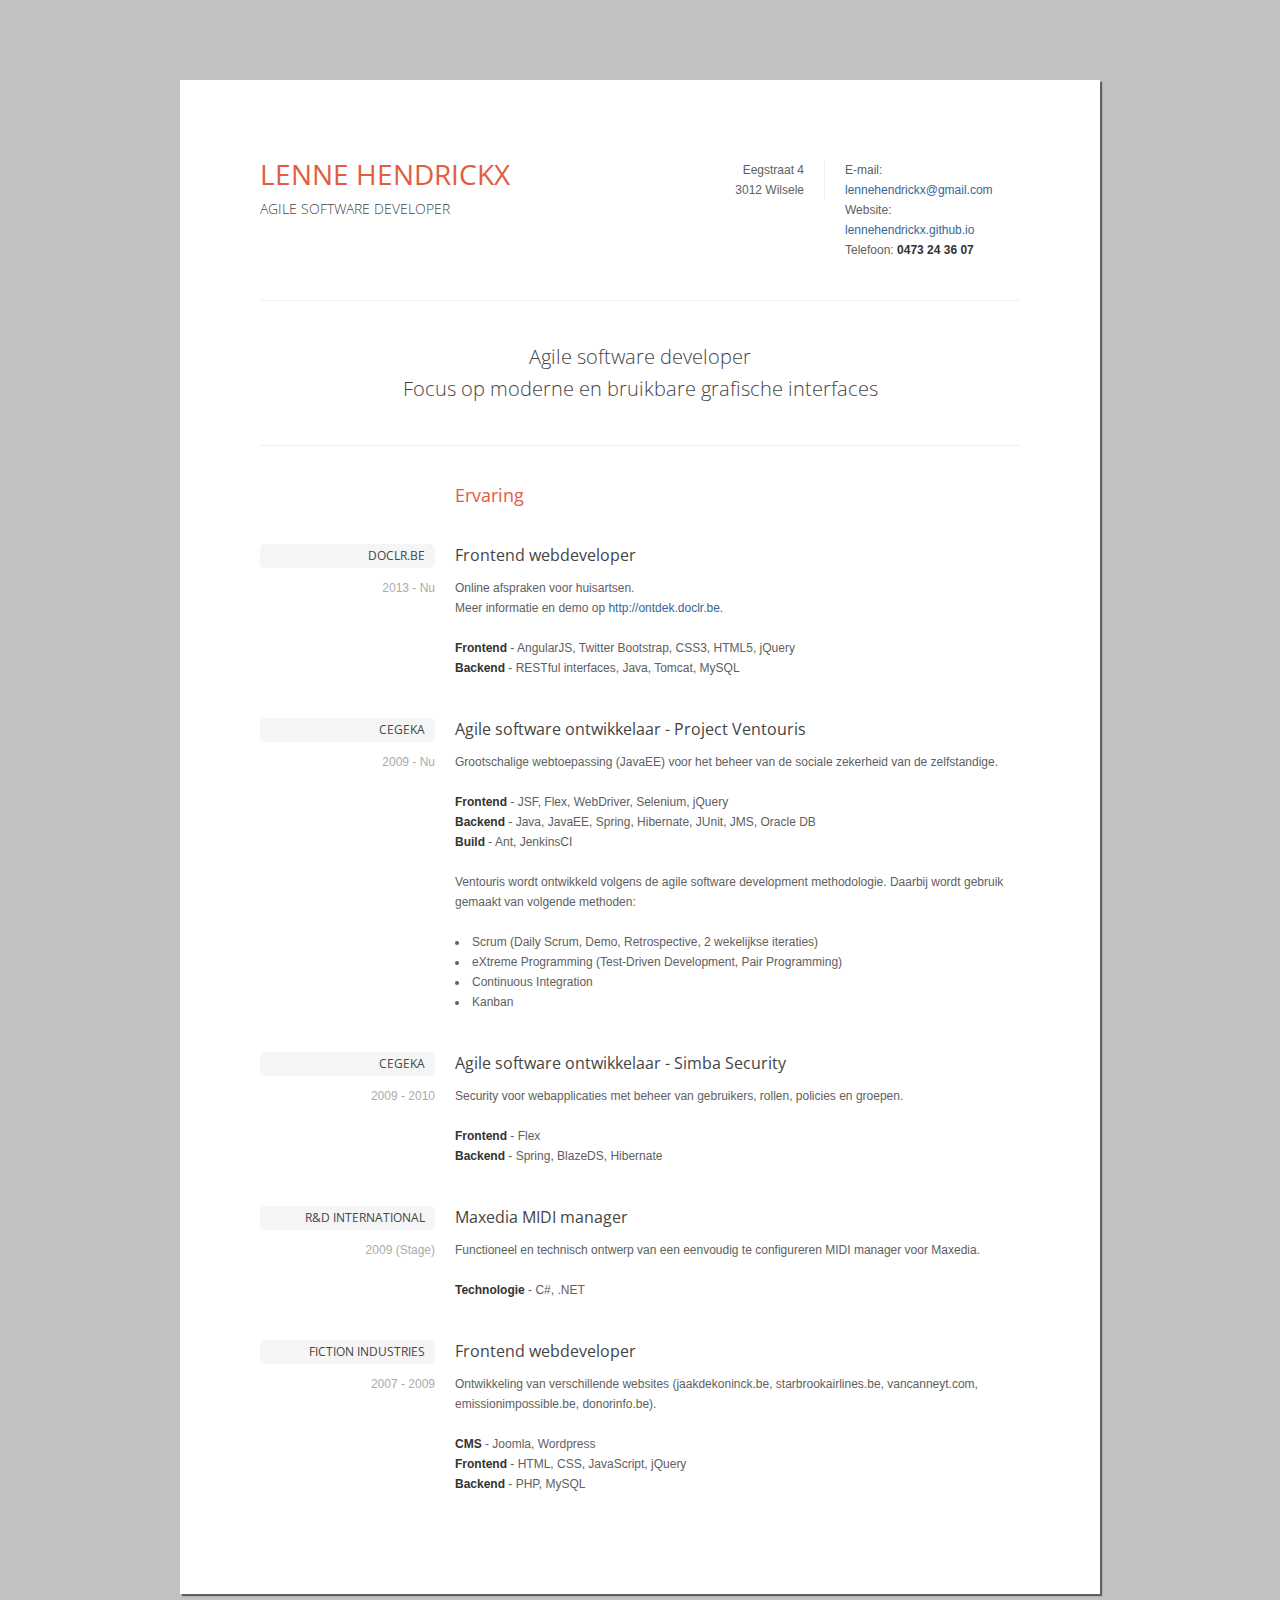
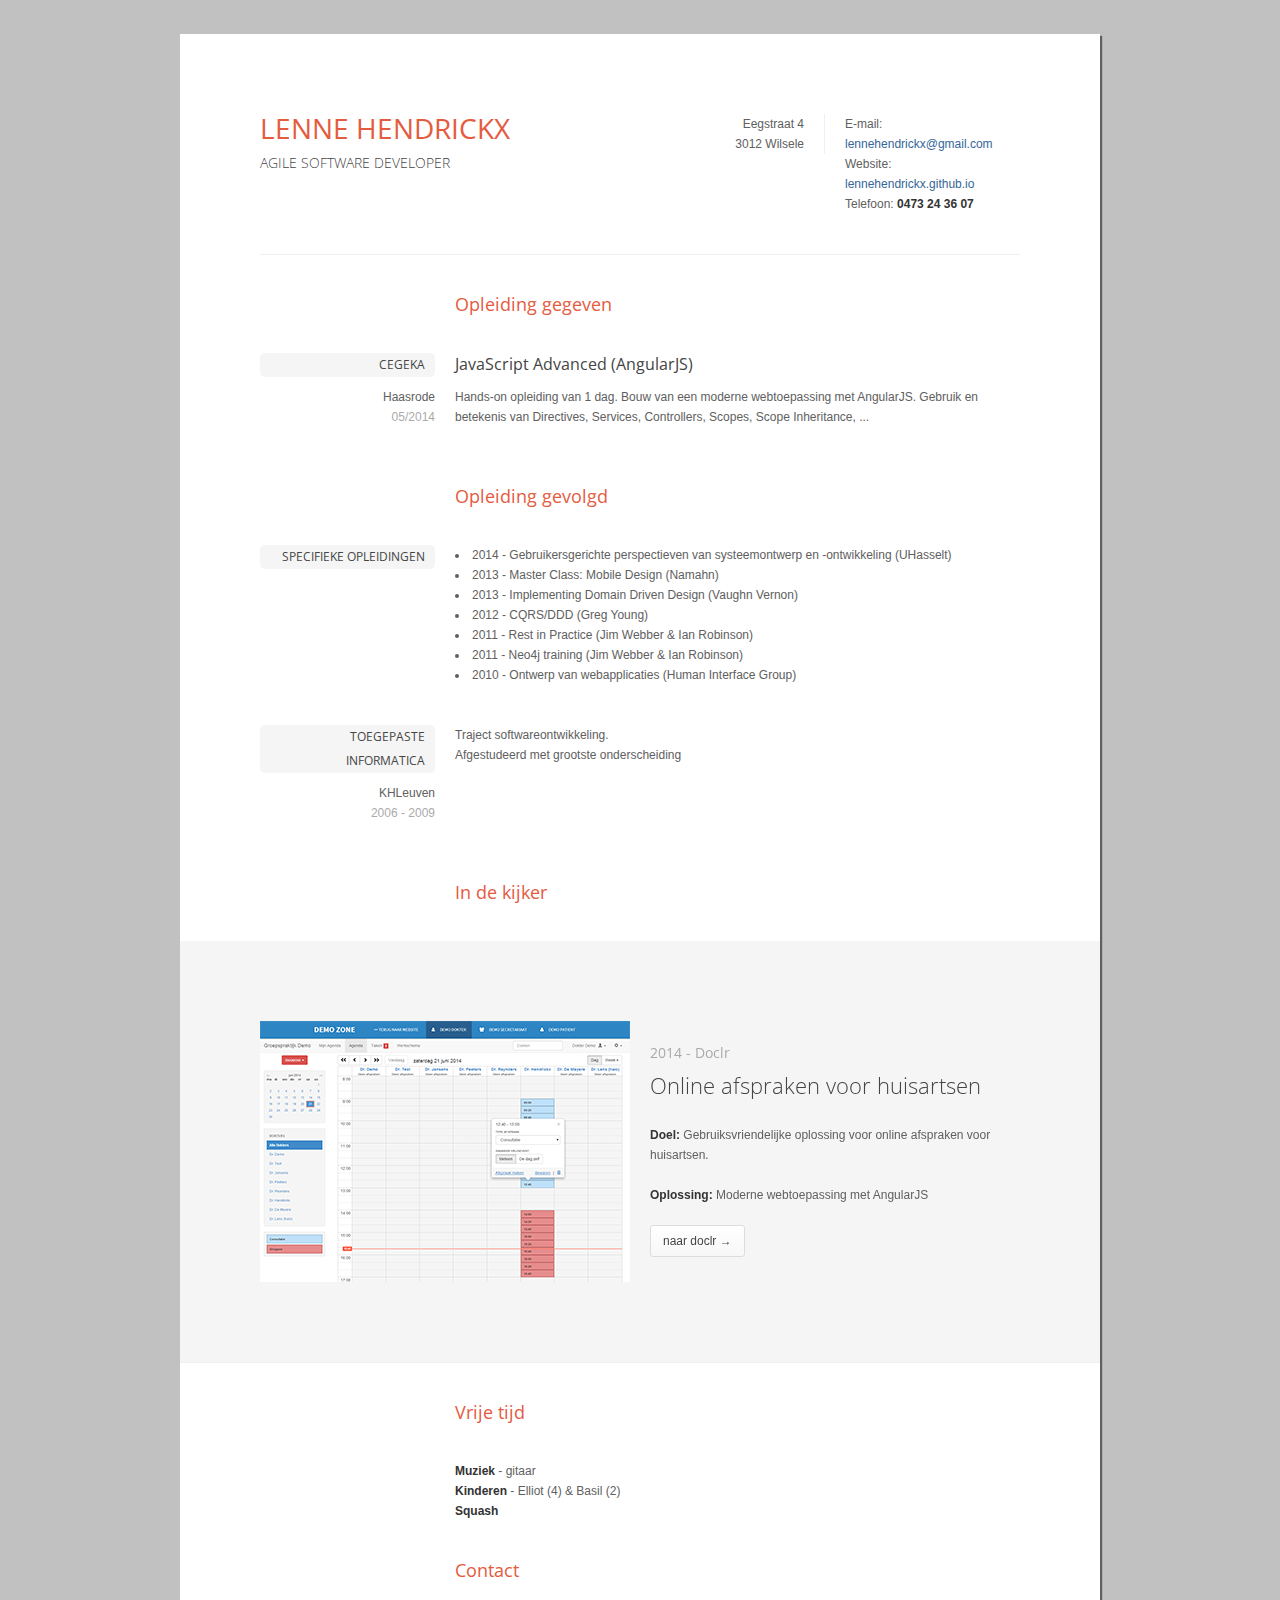
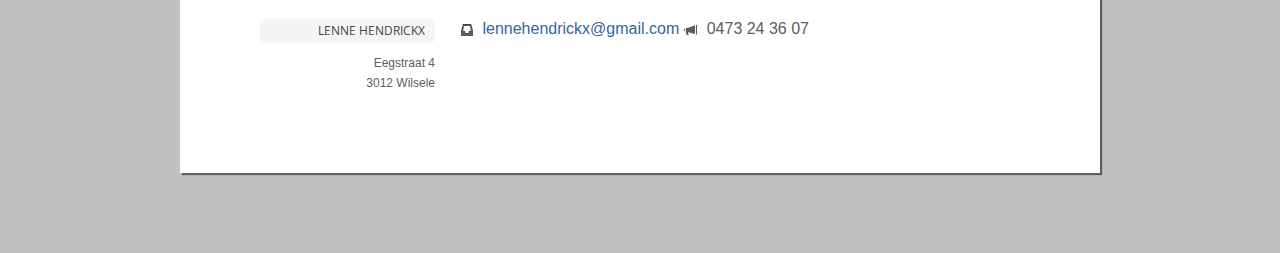
<file: index.html>
<!DOCTYPE html PUBLIC "-//W3C//DTD XHTML 1.0 Strict//EN" "http://www.w3.org/TR/xhtml1/DTD/xhtml1-strict.dtd">
<!--[if lt IE 7 ]> <html class="ie6" xmlns="http://www.w3.org/1999/xhtml"> <![endif]-->
<!--[if IE 7 ]>    <html class="ie7" xmlns="http://www.w3.org/1999/xhtml"> <![endif]-->
<!--[if IE 8 ]>    <html class="ie8" xmlns="http://www.w3.org/1999/xhtml"> <![endif]-->
<!--[if IE 9 ]>    <html class="ie9" xmlns="http://www.w3.org/1999/xhtml"> <![endif]-->
<!--[if (gt IE 9)|!(IE)]><!--> <html xmlns="http://www.w3.org/1999/xhtml"> <!--<![endif]-->
<head>

	<meta http-equiv="Content-Type" content="text/html; charset=utf-8" />
	<meta name="viewport" content="width=device-width, initial-scale=1, maximum-scale=1" /> 
	
	<title>Lenne Hendrickx - Agile software developer</title>
	<meta name="description" content="" />
	<meta name="keywords"    content="" />
	
	<!-- /// Favicon ////////  -->
	<link rel="shortcut icon" href="favicon.ico" />
	<link rel="apple-touch-icon-precomposed" href="apple-touch-icon.png" />
	
	<!-- /// CSS Stylesheets ////////  -->
	<link type="text/css" href="style.css" rel="stylesheet" media="all" />
	<link href='http://fonts.googleapis.com/css?family=Open+Sans:300,400,700' rel='stylesheet' type='text/css' />
	
	<!-- /// jQuery ////////  -->
	<script type="text/javascript" src="layout/js/jquery-1.9.1.min.js" ></script>

	<!-- /// Imagebox ////////  -->
	<script type="text/javascript" src="layout/js/imagebox/jquery.imagebox.min.js"></script>
	<link rel="stylesheet" type="text/css" href="layout/js/imagebox/imagebox.css" />
	
	<!-- /// FlexSlider ////////  -->
	<script type="text/javascript" src="layout/js/flexslider/jquery.flexslider.min.js"></script>
	<link rel="stylesheet" type="text/css" href="layout/js/flexslider/flexslider.css" />
	
	<!-- /// Validity ////////  -->
	<script type="text/javascript" src="layout/js/validity/jquery.validity.js"></script>
	<link rel="stylesheet" type="text/css" href="layout/js/validity/css.validity.css" />
	
	<!-- /// Custom JS ////////  -->
	<script type="text/javascript" src="layout/js/scripts.js"></script>
	<script type="text/javascript" src="layout/js/plugins.js"></script>
	
</head>
<body>

	<div class="wrap">
		<div class="content">
		
		<!-- /// CONTENT  /////////////////////////////////////////////////////////////////////////////////////////////////////////// -->


			<div class="row">
				<div class="span6">
				
					<h1 class="logo">
						Lenne Hendrickx
						<br /><small>Agile software developer</small>
					</h1>
				
				</div><!-- end .span6 -->
				<div class="span3">
				
					<address class="address-info hide-on-phone">
						Eegstraat 4
						<br />3012 Wilsele
					</address>
				
				</div><!-- end .span3 -->
				<div class="span3">
				
					<ul class="contact-info hide-on-phone fixed">
						<li>E-mail: <a href="mailto:#">lennehendrickx@gmail.com</a></li>
						<li>Website: <a href="#">lennehendrickx.github.io</a></li>
						<li>Telefoon: <strong>0473 24 36 07</strong></li>
					</ul>
				
				</div><!-- end .span3 -->
			</div><!-- end .row -->


			<!-- // Personal Profile ////////////////////////////////////////////////////////////////////////////////// -->
			
			
			<div class="row">
				<div class="span12">
				
					<h2 class="cv-profile">
                        Agile software developer
                        <br>
                        Focus op moderne en bruikbare grafische interfaces
                    </h2>
				
				</div><!-- end .span12 -->
			</div><!-- end .row -->
			
			
			<!-- // Ervaring //////////////////////////////////////////////////////////////////////////////// -->
			
			
			<div class="row">
				<div class="span3">&nbsp;</div>
				<div class="span9">
				
					<h3 class="cv-section-title">Ervaring</h3>
				
				</div><!-- end .span9 -->
			</div><!-- end .row -->
			
			
			<!-- cv item -->
			<div class="row cv-item">
				<div class="span3 cv-item-description">
				
					<h6>doclr.be</h6>
					<p><span class="mute">2013 - Nu</span></p>
				
				</div><!-- end .span3 -->
				<div class="span9 cv-item-details">
				
					<h4>Frontend webdeveloper</h4>
					
					<p>
                        Online afspraken voor huisartsen.
                        <br>
                        Meer informatie en demo op <a href="http://ontdek.doclr.be">http://ontdek.doclr.be</a>.
                    </p>
					
					<p class="last"><strong>Frontend</strong> - AngularJS, Twitter Bootstrap, CSS3, HTML5, jQuery</p>
					<p class="last"><strong>Backend</strong> - RESTful interfaces, Java, Tomcat, MySQL</p>

				</div><!-- end .span9 -->
			</div><!-- end .row -->
			
			
			<!-- cv item -->
			<div class="row cv-item">
				<div class="span3 cv-item-description">
				
					<h6>Cegeka</h6>
					<p><span class="mute">2009 - Nu</span></p>
				
				</div><!-- end .span3 -->
				<div class="span9 cv-item-details">
				
					<h4>Agile software ontwikkelaar - Project Ventouris</h4>
					
					<p>Grootschalige webtoepassing (JavaEE) voor het beheer van de sociale zekerheid van de zelfstandige.</p>

                    <p class="last"><strong>Frontend</strong> - JSF, Flex, WebDriver, Selenium, jQuery</p>
                    <p class="last"><strong>Backend</strong> - Java, JavaEE, Spring, Hibernate, JUnit, JMS, Oracle DB</p>
                    <p><strong>Build</strong> - Ant, JenkinsCI</p>

                    <p>Ventouris wordt ontwikkeld volgens de agile software development methodologie. Daarbij wordt gebruik gemaakt van volgende methoden:</p>
                    <ul class="disc last">
                        <li>Scrum (Daily Scrum, Demo, Retrospective, 2 wekelijkse iteraties)</li>
                        <li>eXtreme Programming (Test-Driven Development, Pair Programming)</li>
                        <li>Continuous Integration</li>
                        <li>Kanban</li>
                    </ul>
				</div><!-- end .span9 -->
			</div><!-- end .row -->


            <!-- cv item -->
			<div class="row cv-item">
				<div class="span3 cv-item-description">

					<h6>Cegeka</h6>
					<p><span class="mute">2009 - 2010</span></p>

				</div><!-- end .span3 -->
				<div class="span9 cv-item-details">

					<h4>Agile software ontwikkelaar - Simba Security</h4>

					<p>Security voor webapplicaties met beheer van gebruikers, rollen, policies en groepen.</p>

                    <p class="last"><strong>Frontend</strong> - Flex</p>
                    <p class="last"><strong>Backend</strong> - Spring, BlazeDS, Hibernate</p>
				</div><!-- end .span9 -->
			</div><!-- end .row -->

            <!-- cv item -->
            <div class="row cv-item">
                <div class="span3 cv-item-description">

                    <h6>R&D International</h6>
                    <p><span class="mute">2009 (Stage)</span></p>

                </div><!-- end .span3 -->
                <div class="span9 cv-item-details">

                    <h4>Maxedia MIDI manager</h4>

                    <p>Functioneel en technisch ontwerp van een eenvoudig te configureren MIDI manager voor Maxedia.</p>

                    <p class="last"><strong>Technologie</strong> - C#, .NET</p>

                </div><!-- end .span9 -->
            </div><!-- end .row -->

            <!-- cv item -->
            <div class="row cv-item">
                <div class="span3 cv-item-description">

                    <h6>Fiction Industries</h6>
                    <p><span class="mute">2007 - 2009</span></p>

                </div><!-- end .span3 -->
                <div class="span9 cv-item-details">

                    <h4>Frontend webdeveloper</h4>

                    <p>Ontwikkeling van verschillende websites (jaakdekoninck.be, starbrookairlines.be, vancanneyt.com, emissionimpossible.be, donorinfo.be).</p>

                    <p class="last"><strong>CMS</strong> - Joomla, Wordpress</p>
                    <p class="last"><strong>Frontend</strong> - HTML, CSS, JavaScript, jQuery</p>
                    <p class="last"><strong>Backend</strong> - PHP, MySQL</p>

                </div><!-- end .span9 -->
            </div><!-- end .row -->

		</div><!-- end .content -->
	</div><!-- end .wrap -->

	<div class="wrap">
		<div class="content">
		
		<!-- /// CONTENT  /////////////////////////////////////////////////////////////////////////////////////////////////////////// -->


            <div class="row">
                <div class="span6">

                    <h1 class="logo">
                        Lenne Hendrickx
                        <br /><small>Agile software developer</small>
                    </h1>

                </div><!-- end .span6 -->
                <div class="span3">

                    <address class="address-info hide-on-phone">
                        Eegstraat 4
                        <br />3012 Wilsele
                    </address>

                </div><!-- end .span3 -->
                <div class="span3">

                    <ul class="contact-info hide-on-phone fixed">
                        <li>E-mail: <a href="mailto:#">lennehendrickx@gmail.com</a></li>
                        <li>Website: <a href="#">lennehendrickx.github.io</a></li>
                        <li>Telefoon: <strong>0473 24 36 07</strong></li>
                    </ul>

                </div><!-- end .span3 -->
            </div><!-- end .row -->

			<div class="hr hide-on-phone"></div>

        <!-- // Opleiding gegeven  //////////////////////////////////////////////////////////////////////////////////////// -->


        <div class="row">
            <div class="span3">&nbsp;</div>
            <div class="span9">

                <h3 class="cv-section-title">Opleiding gegeven</h3>

            </div><!-- end .span9 -->
        </div><!-- end .row -->


        <!-- cv item -->
        <div class="row cv-item">
            <div class="span3 cv-item-description">

                <h6>Cegeka</h6>
                <p>Haasrode
                    <br /><span class="mute">05/2014</span></p>

            </div><!-- end .span3 -->
            <div class="span9 cv-item-details">

                <h4>JavaScript Advanced (AngularJS)</h4>

                <p class="last">Hands-on opleiding van 1 dag. Bouw van een moderne webtoepassing met AngularJS. Gebruik en betekenis van Directives, Services, Controllers, Scopes, Scope Inheritance, ...</p>

            </div><!-- end .span9 -->
        </div><!-- end .row -->

        <!-- // Opleiding gevolgd  //////////////////////////////////////////////////////////////////////////////////////// -->


        <div class="row">
            <div class="span3">&nbsp;</div>
            <div class="span9">

                <h3 class="cv-section-title">Opleiding gevolgd</h3>

            </div><!-- end .span9 -->
        </div><!-- end .row -->


        <!-- cv item -->
        <div class="row cv-item">
            <div class="span3 cv-item-description">

                <h6>Specifieke opleidingen</h6>

            </div><!-- end .span3 -->
            <div class="span9 cv-item-details">

                <ul class="disc last">

                    <li>2014 - Gebruikersgerichte perspectieven van systeemontwerp en -ontwikkeling (UHasselt)</li>
                    <li>2013 - Master Class: Mobile Design (Namahn)</li>
                    <li>2013 - Implementing Domain Driven Design (Vaughn Vernon)</li>
                    <li>2012 - CQRS/DDD (Greg Young)</li>
                    <li>2011 - Rest in Practice (Jim Webber & Ian Robinson)</li>
                    <li>2011 - Neo4j training (Jim Webber & Ian Robinson)</li>
                    <li>2010 - Ontwerp van webapplicaties (Human Interface Group)</li>
                </ul>

            </div><!-- end .span9 -->
        </div><!-- end .row -->

        <!-- cv item -->
        <div class="row cv-item">
            <div class="span3 cv-item-description">

                <h6>Toegepaste Informatica</h6>
                <p>KHLeuven
                    <br /><span class="mute">2006 - 2009</span></p>

            </div><!-- end .span3 -->
            <div class="span9 cv-item-details">

                <p class="last">Traject softwareontwikkeling.<br>Afgestudeerd met grootste onderscheiding</p>

            </div><!-- end .span9 -->
        </div><!-- end .row -->

        <!-- //////////////////////////////////////////////////////////////////////////////////////////////////////////////////////// -->



        <!-- // In de kijker  //////////////////////////////////////////////////////////////////////////////////////// -->
			
			
			<div class="row">
				<div class="span3">&nbsp;</div>
				<div class="span9">
				
					<h3 class="cv-section-title">In de kijker</h3>
				
				</div><!-- end .span9 -->
			</div><!-- end .row -->
			
			
			<div class="portfolio-items">			
				<div class="flexslider">
					<ul class="slides">
						
						<li>
						
							<div class="row">
								<div class="span6">
								
									<a href="content/doclr-large.png" rel="imagebox[portfolio]">
										<img src="content/doclr-small.png" class="responsive-img" alt="" />
									</a>	
								
								</div><!-- end .span6 -->
								<div class="span6">
								
									<br />
                                    <h5 class="mute">2014 - Doclr</h5>
                                    <h2 class="last">Online afspraken voor huisartsen</h2><br />

									<p><strong>Doel:</strong> Gebruiksvriendelijke oplossing voor online afspraken voor huisartsen. </p>
									<p><strong>Oplossing:</strong> Moderne webtoepassing met AngularJS </p>

									<p class="last"><a href="http://ontdek.doclr.be" target="_blank" class="btn btn-white">naar doclr &rarr;</a></p>
								
								</div><!-- end .span6 -->
							</div><!-- end .row -->
							
						</li>
						
					</ul><!-- end .slides -->
				</div><!-- end .flexslider -->
			</div><!-- end .portfolio-items -->
			
			
			<!-- // Personal Interests //////////////////////////////////////////////////////////////////////////////// -->
			
			
			<div class="row">
				<div class="span3">&nbsp;</div>
				<div class="span9">
				
					<h3 class="cv-section-title">Vrije tijd</h3>
				
				</div><!-- end .span9 -->
			</div><!-- end .row -->	
			
			<!-- cv item -->
			<div class="row cv-item">
				<div class="span3 cv-item-description">
				
					&nbsp;
				
				</div><!-- end .span3 -->
				<div class="span9 cv-item-details">
				
					<ul class="unstyled last">
						<li><strong>Muziek</strong> - gitaar</li>
						<li><strong>Kinderen</strong> - Elliot (4) & Basil (2)</li>
						<li><strong>Squash</strong></li>
					</ul>

				</div><!-- end .span9 -->
			</div><!-- end .row -->
				
				
			<!-- // Contact Information /////////////////////////////////////////////////////////////////////////////// -->
			
			
			<div class="row">
				<div class="span3">&nbsp;</div>
				<div class="span9">
				
					<h3 class="cv-section-title">Contact</h3>
				
				</div><!-- end .span9 -->
			</div><!-- end .row -->	
			
			
			<!-- cv item -->
			<div class="row cv-item" style="margin-bottom:0;">
				<div class="span3 cv-item-description">
				
					<h6>Lenne Hendrickx</h6>
					<address class="text-right hide-on-phone">
						Eegstraat 4
						<br />3012 Wilsele
					</address>
				
				</div><!-- end .span3 -->
				<div class="span9 cv-item-details">
				
					<ul class="contact-info-2 fixed">
						<li><i class="icon icon-inbox"></i> <a href="mailto:#">lennehendrickx@gmail.com</a></li>
						<li><i class="icon icon-bullhorn"></i> 0473 24 36 07</li>
					</ul>

				</div><!-- end .span9 -->
			</div><!-- end .row -->
			
			
		<!-- //////////////////////////////////////////////////////////////////////////////////////////////////////////////////////// -->

		</div><!-- end .content -->
	</div><!-- end .wrap -->
	
</body>
</html>
</file>
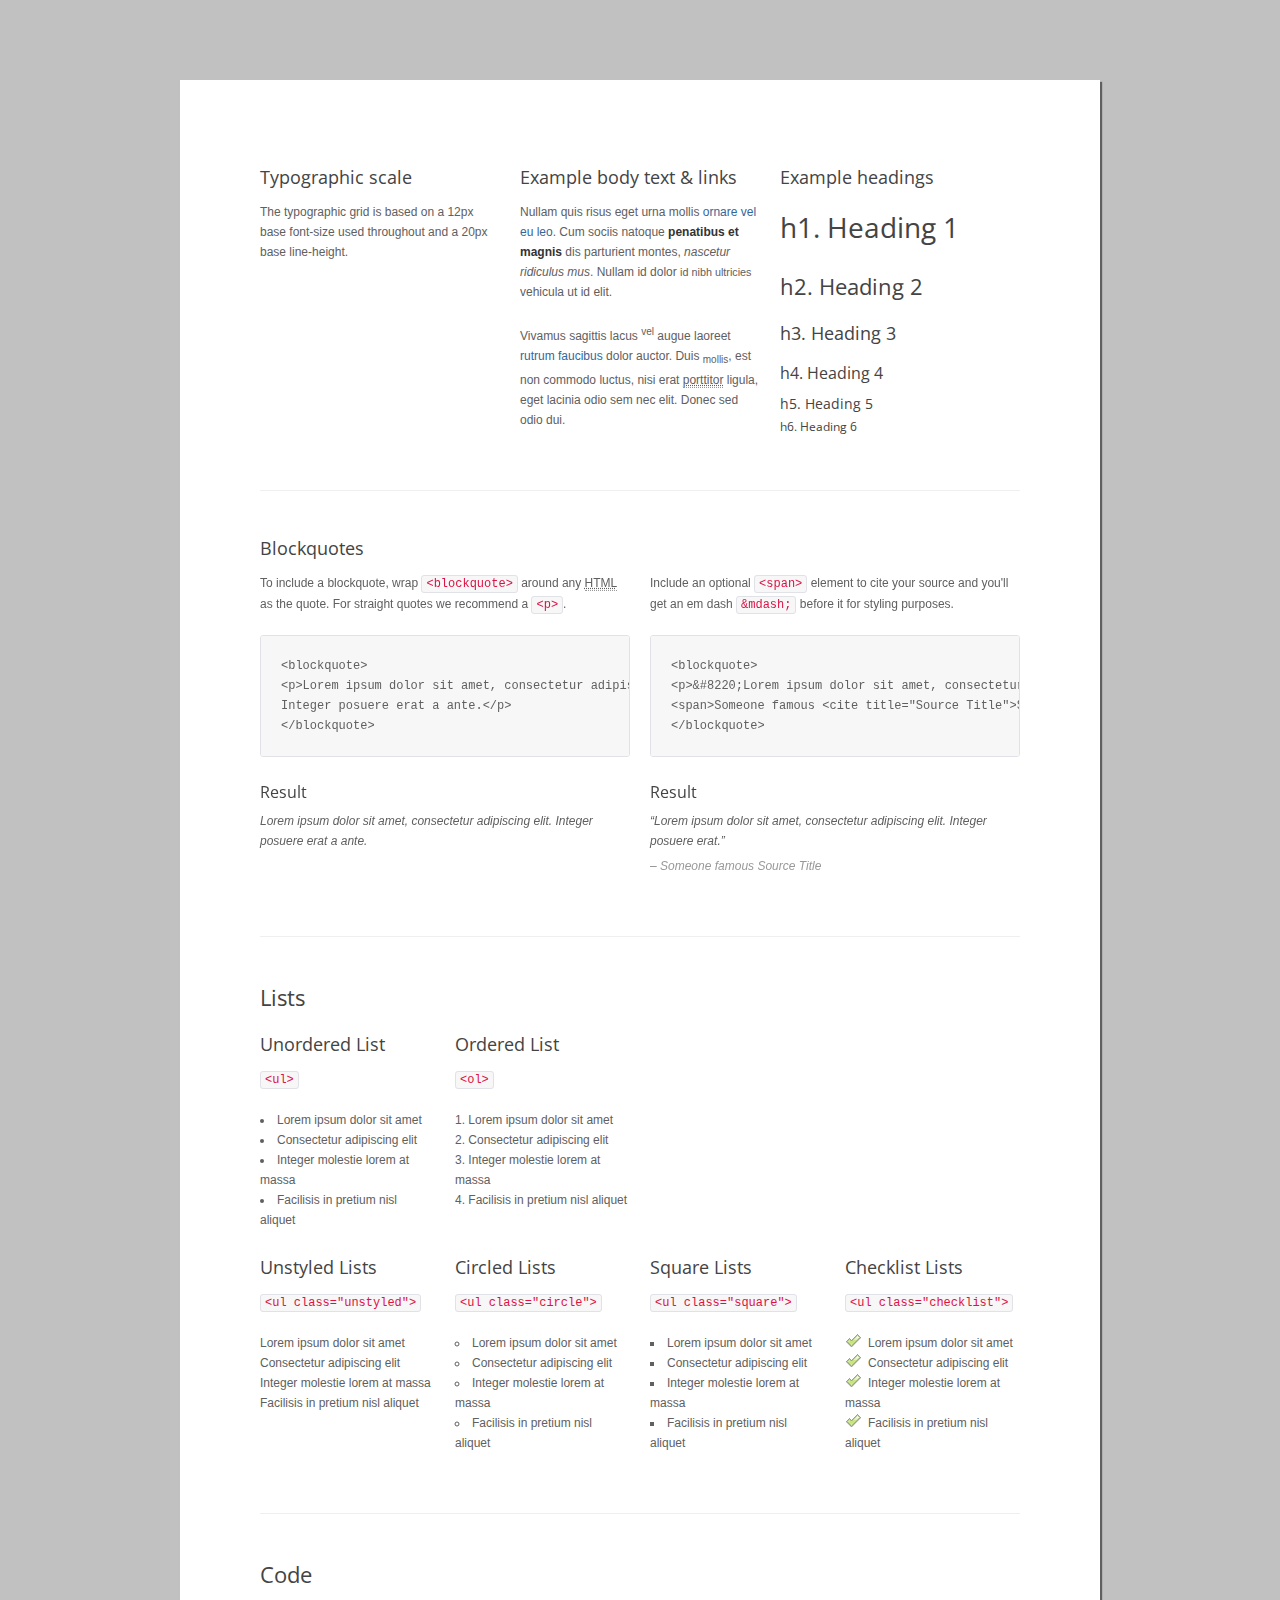
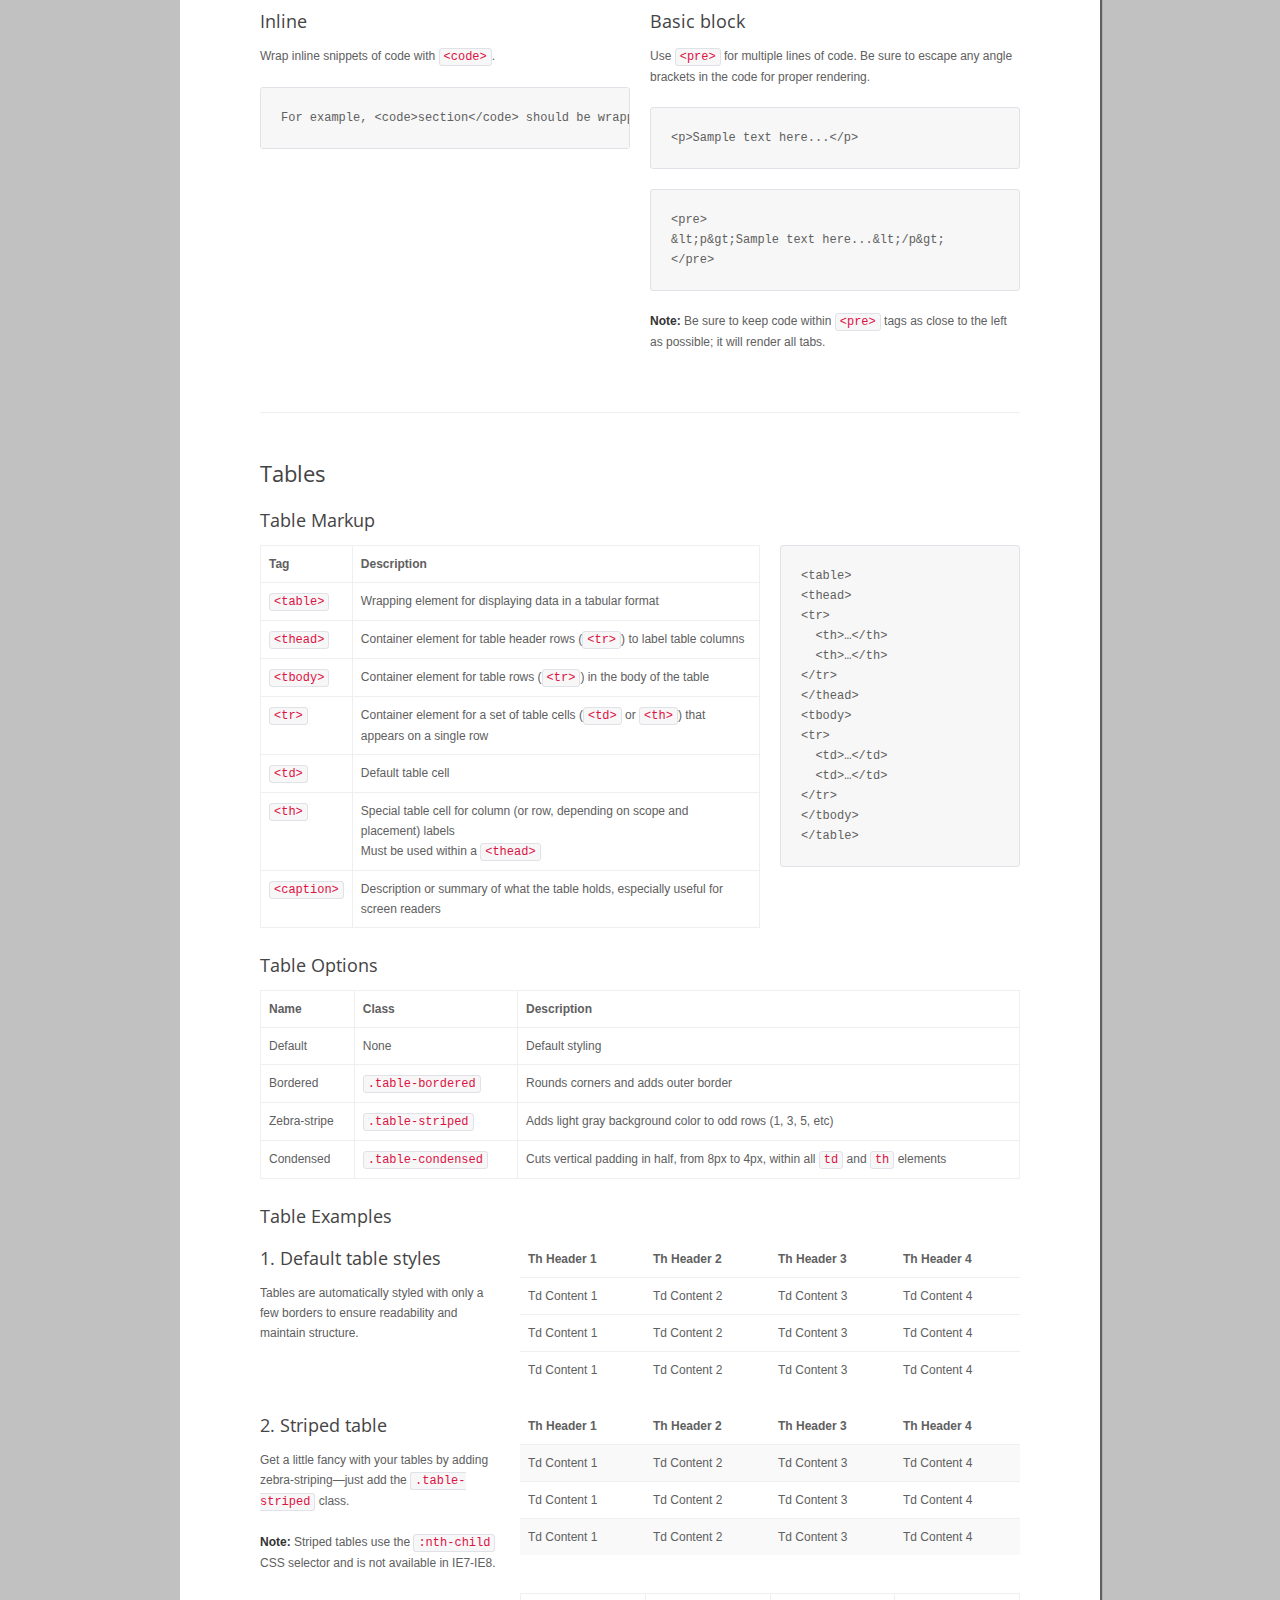
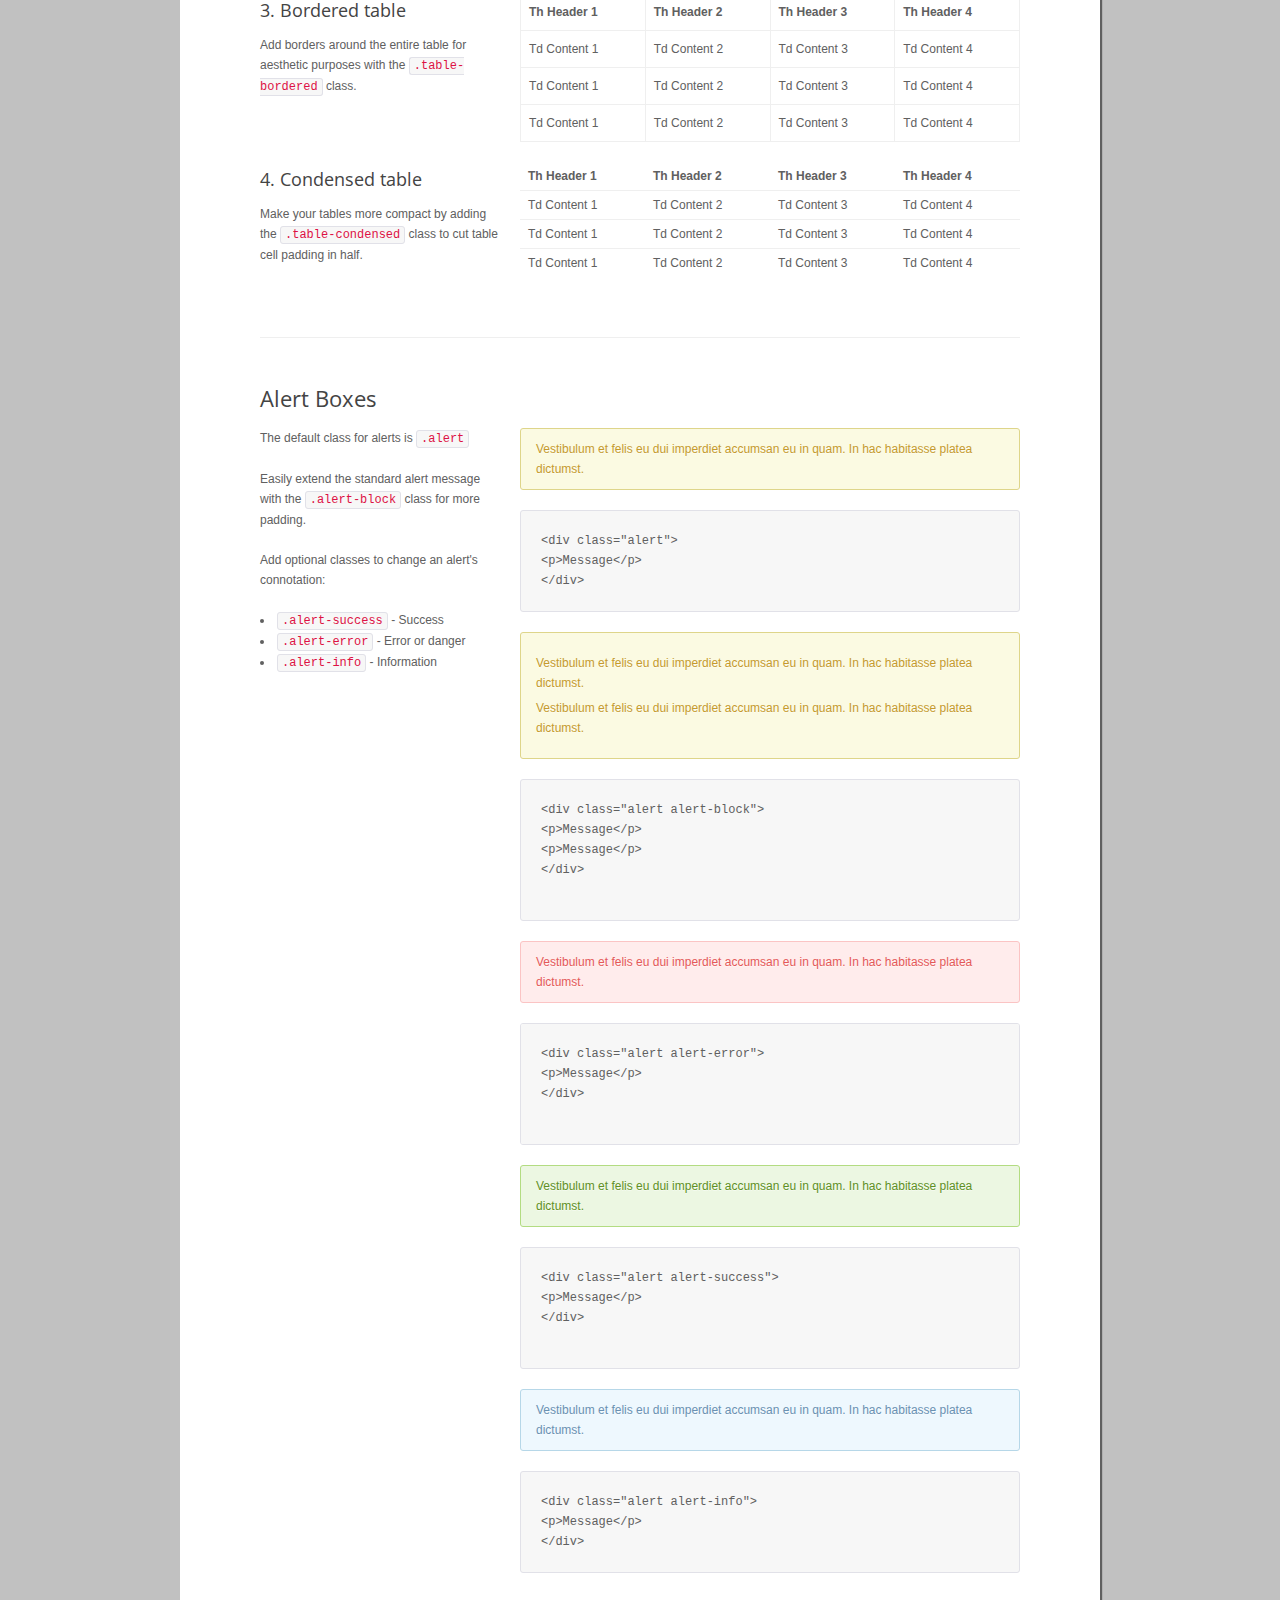
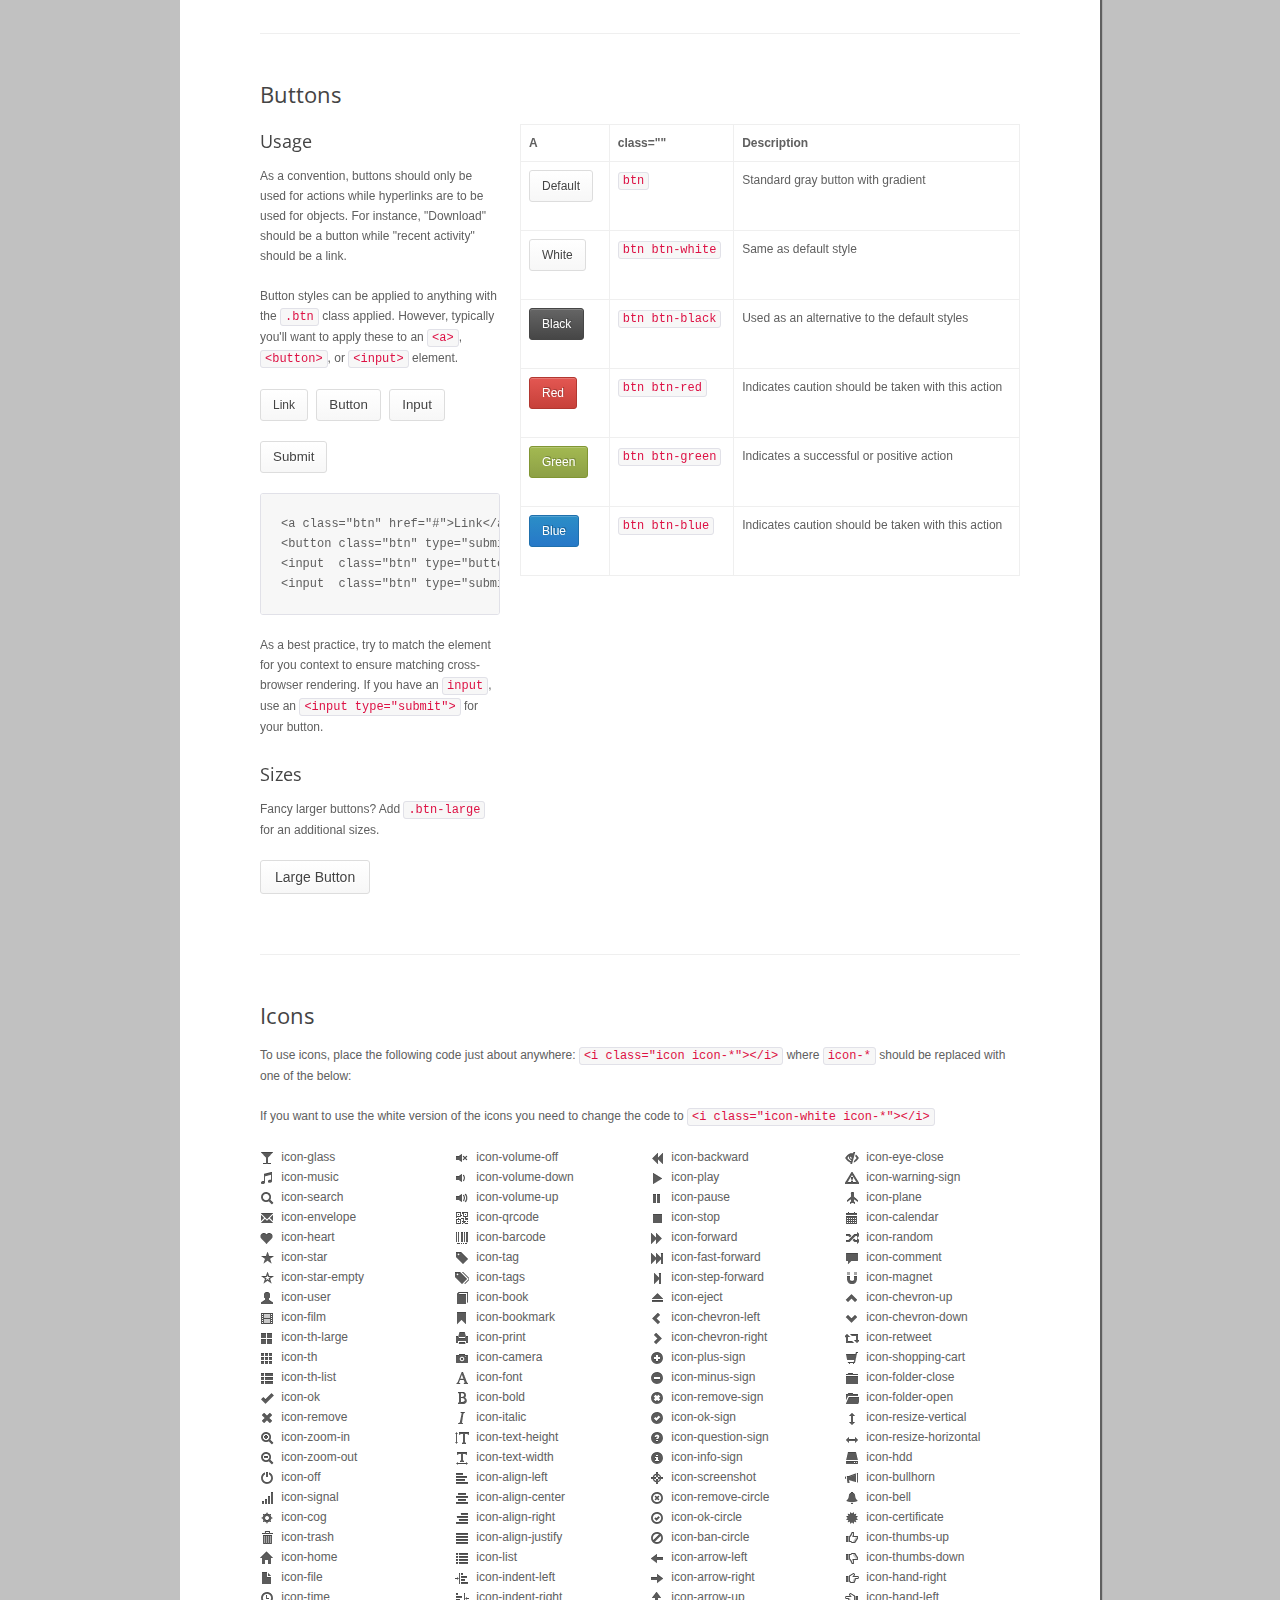
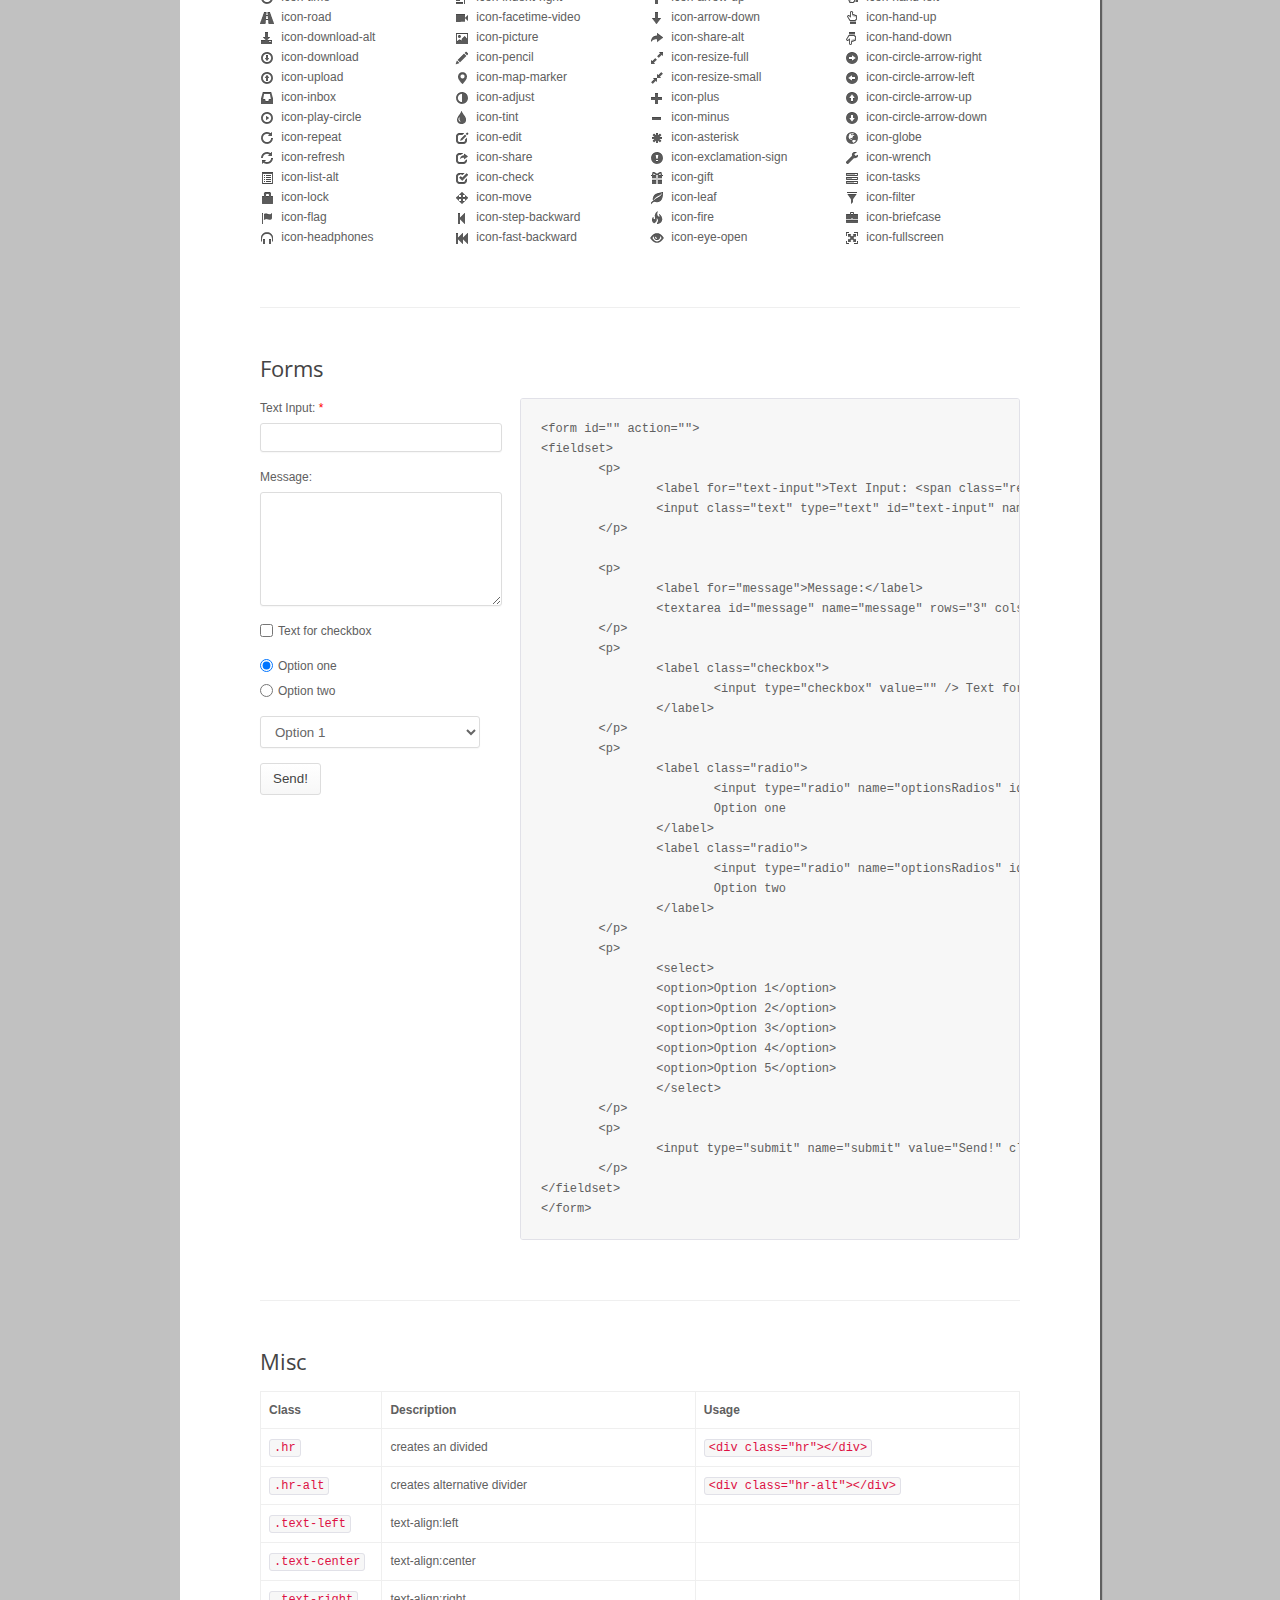
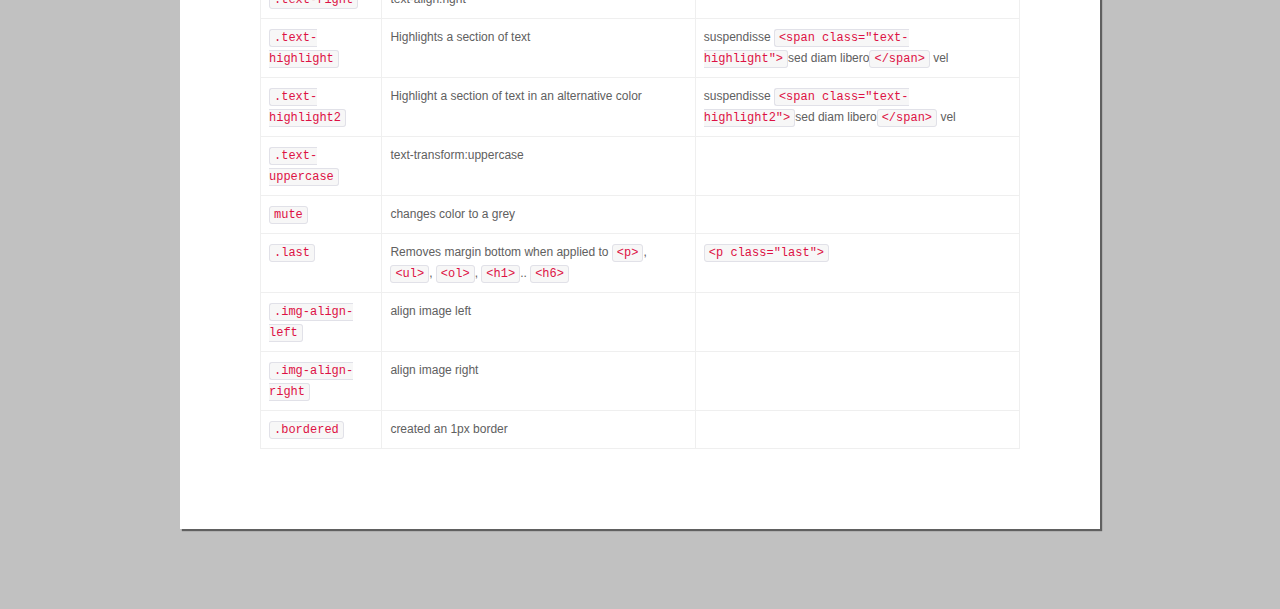
<file: typography.html>
<!DOCTYPE html PUBLIC "-//W3C//DTD XHTML 1.0 Strict//EN" "http://www.w3.org/TR/xhtml1/DTD/xhtml1-strict.dtd">
<!--[if lt IE 7 ]> <html class="ie6" xmlns="http://www.w3.org/1999/xhtml"> <![endif]-->
<!--[if IE 7 ]>    <html class="ie7" xmlns="http://www.w3.org/1999/xhtml"> <![endif]-->
<!--[if IE 8 ]>    <html class="ie8" xmlns="http://www.w3.org/1999/xhtml"> <![endif]-->
<!--[if IE 9 ]>    <html class="ie9" xmlns="http://www.w3.org/1999/xhtml"> <![endif]-->
<!--[if (gt IE 9)|!(IE)]><!--> <html xmlns="http://www.w3.org/1999/xhtml"> <!--<![endif]-->
<head>

	<meta http-equiv="Content-Type" content="text/html; charset=utf-8" />
	<meta name="viewport" content="width=device-width, initial-scale=1, maximum-scale=1" /> 
	
	<title>Formal CV</title>
	<meta name="description" content=" add description  ... " />
	<meta name="keywords"    content=" add keywords     ... " />
	
	<!-- /// Favicon ////////  -->
	<link rel="shortcut icon" href="favicon.ico" />
	<link rel="apple-touch-icon-precomposed" href="apple-touch-icon.png" />
	
	<!-- /// CSS Stylesheets ////////  -->
	<link type="text/css" href="style.css" rel="stylesheet" media="all" />
	<link href='http://fonts.googleapis.com/css?family=Open+Sans:300,400,700' rel='stylesheet' type='text/css' />
	
	<!-- /// jQuery ////////  -->
	<script type="text/javascript" src="layout/js/jquery-1.9.1.min.js" ></script>

	<!-- /// Imagebox ////////  -->
	<script type="text/javascript" src="layout/js/imagebox/jquery.imagebox.min.js"></script>
	<link rel="stylesheet" type="text/css" href="layout/js/imagebox/imagebox.css" />
	
	<!-- /// FlexSlider ////////  -->
	<script type="text/javascript" src="layout/js/flexslider/jquery.flexslider.min.js"></script>
	<link rel="stylesheet" type="text/css" href="layout/js/flexslider/flexslider.css" />
	
	<!-- /// Validity ////////  -->
	<script type="text/javascript" src="layout/js/validity/jquery.validity.js"></script>
	<link rel="stylesheet" type="text/css" href="layout/js/validity/css.validity.css" />
	
	<!-- /// Custom JS ////////  -->
	<script type="text/javascript" src="layout/js/scripts.js"></script>
	<script type="text/javascript" src="layout/js/plugins.js"></script>
	
</head>
<body>

	<div class="wrap">
		<div class="content">
		
		<!-- /// CONTENT  /////////////////////////////////////////////////////////////////////////////////////////////////////////// -->


			<div class="row">
				<div class="span4">
				
					<h3>Typographic scale</h3>
					<div class="hr-alt"></div>
					
					<p>The typographic grid is based on a 12px base font-size used throughout and a 20px base line-height.</p>
				
				</div>
				<div class="span4">
				
					<h3>Example body text &amp; links</h3>
					<div class="hr-alt"></div>
				
					<p>Nullam quis risus eget urna mollis <a href="#">ornare vel eu leo</a>. Cum sociis natoque <strong>penatibus et
					 magnis</strong> dis parturient montes, <em>nascetur ridiculus mus</em>. Nullam id dolor <small>id nibh ultricies</small> 
					 vehicula ut id elit.</p>
					 
					<p>Vivamus sagittis lacus <sup>vel</sup> augue laoreet <a href="#">rutrum faucibus</a> dolor auctor. Duis <sub>mollis</sub>, 
					 est non commodo luctus, nisi erat <abbr title="example abbreviation">porttitor</abbr> ligula, eget lacinia odio sem nec elit. 
					 Donec sed odio dui.</p>
				
				</div>
				<div class="span4">
				
					<h3>Example headings</h3>
					<div class="hr-alt"></div>
					
					<h1>h1. Heading 1</h1>
					<h2>h2. Heading 2</h2>
					<h3>h3. Heading 3</h3>
					<h4>h4. Heading 4</h4>
					<h5>h5. Heading 5</h5>
					<h6>h6. Heading 6</h6>
				
				</div>
			</div><!-- end .row -->
			
			<div class="hr"></div>
				
			<div class="row">
				<div class="span12">
				
					<h3>Blockquotes</h3>	
				
				</div>
			</div><!-- end .row -->
			
			<div class="row">
	
				<div class="span6">
				
					<p>To include a blockquote, wrap <code>&lt;blockquote&gt;</code> around any <abbr title="HyperText Markup Language">HTML</abbr> as the quote. For straight quotes we recommend a <code>&lt;p&gt;</code>.</p>
					
			<pre>
&lt;blockquote&gt;
&lt;p&gt;Lorem ipsum dolor sit amet, consectetur adipiscing elit. 
Integer posuere erat a ante.&lt;/p&gt;
&lt;/blockquote&gt;</pre>
	
					<h4>Result</h4>	
				
					<blockquote>
						<p>Lorem ipsum dolor sit amet, consectetur adipiscing elit. Integer posuere erat a ante.</p>
					</blockquote>
				
				</div>
				<div class="span6">
				
					<p>Include an optional <code>&lt;span&gt;</code> element to cite your source and you'll get an em dash <code>&amp;mdash;</code> before it for styling purposes.</p>
				
			<pre>
&lt;blockquote&gt;
&lt;p&gt;&amp;#8220;Lorem ipsum dolor sit amet, consectetur adipiscing elit. Integer posuere erat a ante.&amp;#8221;
&lt;span&gt;Someone famous &lt;cite title=&quot;Source Title&quot;&gt;Source Title&lt;/cite&gt;&lt;/span&gt;&lt;/p&gt;
&lt;/blockquote&gt;</pre>
	
					<h4>Result</h4>	
					
					<blockquote>
						<p>&#8220;Lorem ipsum dolor sit amet, consectetur adipiscing elit. Integer posuere erat.&#8221;
						<span>Someone famous <cite title="Source Title">Source Title</cite></span></p>
					</blockquote>
				
				</div>
			
			</div><!-- end .row -->
			
			<div class="hr"></div>
			
			<div class="row">
				<div class="span12">
				
					<h2>Lists</h2>	
				
				</div>
			</div><!-- end .row -->
			
			<div class="row">
				
				<div class="span3">
				
					<h3>Unordered List</h3>
					<div class="hr-alt"></div>
					<p><code>&lt;ul&gt;</code></p>
					<ul>
					  <li>Lorem ipsum dolor sit amet</li>
					  <li>Consectetur adipiscing elit</li>
					  <li>Integer molestie lorem at massa</li>
					  <li>Facilisis in pretium nisl aliquet</li>
					</ul> 
					
				</div>
				<div class="span3">
				
					<h3>Ordered List</h3>
					<div class="hr-alt"></div>
					<p><code>&lt;ol&gt;</code></p>
					<ol>
					  <li>Lorem ipsum dolor sit amet</li>
					  <li>Consectetur adipiscing elit</li>
					  <li>Integer molestie lorem at massa</li>
					  <li>Facilisis in pretium nisl aliquet</li>
					</ol> 	
					 
				</div>
				<div class="span3">
	
				</div>
				<div class="span3">
		
				</div>
				
			</div><!-- end .row -->
			
			<div class="row">
				
				<div class="span3">
				
					<h3>Unstyled Lists</h3>
					<div class="hr-alt"></div>
					<p><code>&lt;ul class=&quot;unstyled&quot;&gt;</code></p>
					<ul class="unstyled">
					  <li>Lorem ipsum dolor sit amet</li>
					  <li>Consectetur adipiscing elit</li>
					  <li>Integer molestie lorem at massa</li>
					  <li>Facilisis in pretium nisl aliquet</li>
					</ul>
					
				</div>
				<div class="span3">
					
					<h3>Circled Lists</h3>
					<div class="hr-alt"></div>
					<p><code>&lt;ul class=&quot;circle&quot;&gt;</code></p>
					<ul class="circle">
					  <li>Lorem ipsum dolor sit amet</li>
					  <li>Consectetur adipiscing elit</li>
					  <li>Integer molestie lorem at massa</li>
					  <li>Facilisis in pretium nisl aliquet</li>
					</ul> 
				
				</div>
				<div class="span3">
				
					<h3>Square Lists</h3>
					<div class="hr-alt"></div>
					<p><code>&lt;ul class=&quot;square&quot;&gt;</code></p>
					<ul class="square">
					  <li>Lorem ipsum dolor sit amet</li>
					  <li>Consectetur adipiscing elit</li>
					  <li>Integer molestie lorem at massa</li>
					  <li>Facilisis in pretium nisl aliquet</li>
					</ul> 
				
				</div>
				<div class="span3">
				
					<h3>Checklist Lists</h3>
					<div class="hr-alt"></div>
					<p><code>&lt;ul class=&quot;checklist&quot;&gt;</code></p>
					<ul class="checklist">
					  <li>Lorem ipsum dolor sit amet</li>
					  <li>Consectetur adipiscing elit</li>
					  <li>Integer molestie lorem at massa</li>
					  <li>Facilisis in pretium nisl aliquet</li>
					</ul>  
				
				</div>
				
			</div><!-- end .row -->

			<div class="row">
	
				<div class="span12">
				
					<div class="hr"></div>
				
				</div>
				
			</div><!-- end .row -->
			
			<div class="row">
			
				<div class="span12">
				
					<h2>Code</h2>	
				
				</div>
				
			</div><!-- end .row -->
			
			<div class="row">
				
				<div class="span6">
				
					<h3>Inline</h3>
					<div class="hr-alt"></div>
					<p>Wrap inline snippets of code with <code>&lt;code&gt;</code>.</p>
					<pre>
For example, &lt;code&gt;section&lt;/code&gt; should be wrapped as inline.</pre>
				
				</div>
				<div class="span6">
				
					<h3>Basic block</h3>
					<div class="hr-alt"></div>
					<p>Use <code>&lt;pre&gt;</code> for multiple lines of code. Be sure to 
					escape any angle brackets in the code for proper rendering.</p>
					<pre>
&lt;p&gt;Sample text here...&lt;/p&gt;</pre>
					<pre>
&lt;pre&gt;
&amp;lt;p&amp;gt;Sample text here...&amp;lt;/p&amp;gt;
&lt;/pre&gt;</pre>
					<p><strong>Note:</strong> Be sure to keep code within <code>&lt;pre&gt;</code> tags
					as close to the left as possible; it will render all tabs.</p>
				
				</div>
				
			</div><!-- end .row -->
			
			<div class="row">
			
				<div class="span12">
				
					<div class="hr"></div>
				
				</div>
				
			</div><!-- end .row -->
			
			<div class="row">
			
				<div class="span12">
				
					<h2>Tables</h2>	
				
				</div>
				
			</div><!-- end .row -->
			
			<div class="row">
			
				<div class="span12">
				
					<h3>Table Markup</h3>
				
				</div>
				
			</div><!-- end .row -->
			
			<div class="row">
			
				<div class="span8">
				
					<table class="table-bordered">
					<thead>
					<tr>
					<th>Tag</th>
					<th>Description</th>
					</tr>
					</thead>
					<tbody>
					<tr>
					<td>
					<code>&lt;table&gt;</code>
					</td>
					<td>
					Wrapping element for displaying data in a tabular format
					</td>
					</tr>
					<tr>
					<td>
					<code>&lt;thead&gt;</code>
					</td>
					<td>
					Container element for table header rows (<code>&lt;tr&gt;</code>) to label table columns
					</td>
					</tr>
					<tr>
					<td>
					<code>&lt;tbody&gt;</code>
					</td>
					<td>
					Container element for table rows (<code>&lt;tr&gt;</code>) in the body of the table
					</td>
					</tr>
					<tr>
					<td>
					<code>&lt;tr&gt;</code>
					</td>
					<td>
					Container element for a set of table cells (<code>&lt;td&gt;</code> or <code>&lt;th&gt;</code>) that appears on a single row
					</td>
					</tr>
					<tr>
					<td>
					<code>&lt;td&gt;</code>
					</td>
					<td>
					Default table cell
					</td>
					</tr>
					<tr>
					<td>
					<code>&lt;th&gt;</code>
					</td>
					<td>
					Special table cell for column (or row, depending on scope and placement) labels<br />
					Must be used within a <code>&lt;thead&gt;</code>
					</td>
					</tr>
					<tr>
					<td>
					<code>&lt;caption&gt;</code>
					</td>
					<td>
					Description or summary of what the table holds, especially useful for screen readers
					</td>
					</tr>
					</tbody>
					</table>
				
				</div>
				<div class="span4">
				
					<pre>
&lt;table&gt;
&lt;thead&gt;
&lt;tr&gt;
  &lt;th&gt;…&lt;/th&gt;
  &lt;th&gt;…&lt;/th&gt;
&lt;/tr&gt;
&lt;/thead&gt;
&lt;tbody&gt;
&lt;tr&gt;
  &lt;td&gt;…&lt;/td&gt;
  &lt;td&gt;…&lt;/td&gt;
&lt;/tr&gt;
&lt;/tbody&gt;
&lt;/table&gt;</pre>
				
				</div>
			
			</div><!-- end .row -->
			
			<div class="row">
			
				<div class="span12">
				
					<h3>Table Options</h3>
					
					<table class="table-bordered">
					<thead>
					<tr>
					<th>Name</th>
					<th>Class</th>
					<th>Description</th>
					</tr>
					</thead>
					<tbody>
					<tr>
					<td>Default</td>
					<td class="muted">None</td>
					<td>Default styling</td>
					</tr>
					<tr>
					<td>Bordered</td>
					<td>
					<code>.table-bordered</code>
					</td>
					<td>Rounds corners and adds outer border</td>
					</tr>
					<tr>
					<td>Zebra-stripe</td>
					<td>
					<code>.table-striped</code>
					</td>
					<td>Adds light gray background color to odd rows (1, 3, 5, etc)</td>
					</tr>
					<tr>
					<td>Condensed</td>
					<td>
					<code>.table-condensed</code>
					</td>
					<td>Cuts vertical padding in half, from 8px to 4px, within all <code>td</code> and <code>th</code> elements</td>
					</tr>
					</tbody>
					</table>
		
				</div>
				
			</div><!-- end .row -->
			
			
			<div class="row">
			
				<div class="span12">
				
					<h3>Table Examples</h3>
					
					<div class="row">
						
						<div class="span4">
							  <h3>1. Default table styles</h3>
							  <p>Tables are automatically styled with only a few borders to ensure readability and maintain structure.</p> 
						</div>
						<div class="span8">
							
							<table>
								<thead>
									<tr>
										<th>Th Header 1</th>
										<th>Th Header 2</th>
										<th>Th Header 3</th>
										<th>Th Header 4</th>
									</tr>
								</thead>
								<tbody>
									<tr>
										<td>Td Content 1</td>
										<td>Td Content 2</td>
										<td>Td Content 3</td>
										<td>Td Content 4</td>
									</tr>
									<tr>
										<td>Td Content 1</td>
										<td>Td Content 2</td>
										<td>Td Content 3</td>
										<td>Td Content 4</td>
									</tr>
									<tr>
										<td>Td Content 1</td>
										<td>Td Content 2</td>
										<td>Td Content 3</td>
										<td>Td Content 4</td>
									</tr>
								</tbody>
							</table>	
						
						</div>
						
					</div><!-- end .row -->
					<div class="row">
						
						<div class="span4">
							<h3>2. Striped table</h3>
							<p>Get a little fancy with your tables by adding zebra-striping&mdash;just add the <code>.table-striped</code> class.</p>
							<p class="muted"><strong>Note:</strong> Striped tables use the <code>:nth-child</code> CSS selector and is not available in IE7-IE8.</p>
						</div>
						<div class="span8">
							<table class="table-striped">
								<thead>
									<tr>
										<th>Th Header 1</th>
										<th>Th Header 2</th>
										<th>Th Header 3</th>
										<th>Th Header 4</th>
									</tr>
								</thead>
								<tbody>
									<tr>
										<td>Td Content 1</td>
										<td>Td Content 2</td>
										<td>Td Content 3</td>
										<td>Td Content 4</td>
									</tr>
									<tr>
										<td>Td Content 1</td>
										<td>Td Content 2</td>
										<td>Td Content 3</td>
										<td>Td Content 4</td>
									</tr>
									<tr>
										<td>Td Content 1</td>
										<td>Td Content 2</td>
										<td>Td Content 3</td>
										<td>Td Content 4</td>
									</tr>
								</tbody>
							</table>	
						</div>
						
					</div><!-- end .row -->
					<div class="row">
						
						<div class="span4">
							<h3>3. Bordered table</h3>
							<p>Add borders around the entire table for aesthetic purposes with the <code>.table-bordered</code> class.</p>
						</div>
						<div class="span8">
							<table class="table-bordered">
								<thead>
									<tr>
										<th>Th Header 1</th>
										<th>Th Header 2</th>
										<th>Th Header 3</th>
										<th>Th Header 4</th>
									</tr>
								</thead>
								<tbody>
									<tr>
										<td>Td Content 1</td>
										<td>Td Content 2</td>
										<td>Td Content 3</td>
										<td>Td Content 4</td>
									</tr>
									<tr>
										<td>Td Content 1</td>
										<td>Td Content 2</td>
										<td>Td Content 3</td>
										<td>Td Content 4</td>
									</tr>
									<tr>
										<td>Td Content 1</td>
										<td>Td Content 2</td>
										<td>Td Content 3</td>
										<td>Td Content 4</td>
									</tr>
								</tbody>
							</table>	
						</div>
						
					</div><!-- end .row -->
					<div class="row">
						
						<div class="span4">
							 <h3>4. Condensed table</h3>
							 <p>Make your tables more compact by adding the <code>.table-condensed</code> class to cut table cell padding in half.</p>
						</div>
						<div class="span8">
							<table class="table-condensed">
								<thead>
									<tr>
										<th>Th Header 1</th>
										<th>Th Header 2</th>
										<th>Th Header 3</th>
										<th>Th Header 4</th>
									</tr>
								</thead>
								<tbody>
									<tr>
										<td>Td Content 1</td>
										<td>Td Content 2</td>
										<td>Td Content 3</td>
										<td>Td Content 4</td>
									</tr>
									<tr>
										<td>Td Content 1</td>
										<td>Td Content 2</td>
										<td>Td Content 3</td>
										<td>Td Content 4</td>
									</tr>
									<tr>
										<td>Td Content 1</td>
										<td>Td Content 2</td>
										<td>Td Content 3</td>
										<td>Td Content 4</td>
									</tr>
								</tbody>
							</table>	
						</div>
						
					</div><!-- end .row -->
	
				</div>
				
			</div><!-- end .row -->
			
			<div class="row">
	
				<div class="span12">
				
					<div class="hr"></div>	
				
				</div>
				
			</div><!-- end .row -->
			
			<div class="row">
			
				<div class="span12">
				
					<h2>Alert Boxes</h2>
				
				</div>
				
			</div><!-- end .row -->
			
			<div class="row">
			
				<div class="span4">
	
					<p>The default class for alerts is <code>.alert</code> </p>
					<p>Easily extend the standard alert message with the <code>.alert-block</code> class for more padding.</p>
					<p>Add optional classes to change an alert's connotation:</p>
					<ul>
						<li><code>.alert-success</code> - Success</li>
						<li><code>.alert-error</code> - Error or danger</li>
						<li><code>.alert-info</code> - Information</li>
					</ul>
					
				</div>
				<div class="span8">
				
						<div class="alert">
							<p>Vestibulum et felis eu dui imperdiet accumsan eu in quam. In hac habitasse platea dictumst.</p>
						</div>
						<pre>
&lt;div class=&quot;alert&quot;&gt;
&lt;p&gt;Message&lt;/p&gt;
&lt;/div&gt;</pre>
						<div class="alert alert-block">
							<p>Vestibulum et felis eu dui imperdiet accumsan eu in quam. In hac habitasse platea dictumst.</p>
							<p>Vestibulum et felis eu dui imperdiet accumsan eu in quam. In hac habitasse platea dictumst.</p>
						</div>
						<pre>
&lt;div class=&quot;alert alert-block&quot;&gt;
&lt;p&gt;Message&lt;/p&gt;						
&lt;p&gt;Message&lt;/p&gt;					
&lt;/div&gt;					
	</pre>
						<div class="alert alert-error">
							<p>Vestibulum et felis eu dui imperdiet accumsan eu in quam. In hac habitasse platea dictumst.</p>
						</div>
						<pre>
&lt;div class=&quot;alert alert-error&quot;&gt;
&lt;p&gt;Message&lt;/p&gt;
&lt;/div&gt;										
	</pre>
						<div class="alert alert-success">
							<p>Vestibulum et felis eu dui imperdiet accumsan eu in quam. In hac habitasse platea dictumst.</p>
						</div>
						<pre>
&lt;div class=&quot;alert alert-success&quot;&gt;
&lt;p&gt;Message&lt;/p&gt;						
&lt;/div&gt;					
	</pre>
						<div class="alert alert-info">
							<p>Vestibulum et felis eu dui imperdiet accumsan eu in quam. In hac habitasse platea dictumst.</p>
						</div>
						<pre>
&lt;div class=&quot;alert alert-info&quot;&gt;
&lt;p&gt;Message&lt;/p&gt;					
&lt;/div&gt;</pre>
				
				</div>
			
			</div><!-- end .row -->
			
			<div class="row">
			
				<div class="span12">
				
					<div class="hr"></div>	
				
				</div>
				
			</div><!-- end .row -->
			
			<div class="row">
			
				<div class="span12">
				
					<h2>Buttons</h2>
				
				</div>
				
			</div><!-- end .row -->
			
			<div class="row">
			
				<div class="span4">
				
					 <h3>Usage</h3>
					 <p>As a convention, buttons should only be used for actions while hyperlinks are to be used for objects. For instance, "Download" should be a button while "recent activity" should be a link.</p>
					 <p>Button styles can be applied to anything with the <code>.btn</code> class applied. However, typically you'll want to apply these to an <code>&lt;a&gt;</code>, <code>&lt;button&gt;</code>, or <code>&lt;input&gt;</code> element.</p>				
					 <form action="">
						<fieldset>
							<a class="btn" href="#">Link</a>
							<button class="btn" type="submit">Button</button>
							<input class="btn" type="button" value="Input" />
							<input class="btn" type="submit" value="Submit" />
						</fieldset>
					 </form>
					 <pre>
&lt;a class="btn" href="#"&gt;Link&lt;/a&gt;
&lt;button class="btn" type="submit"&gt; Button &lt;/button&gt;
&lt;input  class="btn" type="button" value="Input"&gt;
&lt;input  class="btn" type="submit" value="Submit"&gt;</pre>
		  <p>As a best practice, try to match the element for you context to ensure matching cross-browser rendering. If you have an <code>input</code>, use an <code>&lt;input type="submit"&gt;</code> for your button.</p>	
					 
					 <h3>Sizes</h3>
				
					<p>Fancy larger buttons? Add <code>.btn-large</code> for an additional sizes.</p>	
					
					<a href="#" class="btn btn-large">Large Button</a>
	
				</div>
				<div class="span8">
				
					<table class="table-bordered">
					<thead>
					<tr>
					<th>A</th>
					<th>class=""</th>
					<th>Description</th>
					</tr>
					</thead>
					<tbody>
					<tr>
					<td><a href="#" class="btn">Default</a></td>
					<td><code>btn</code></td>
					<td>Standard gray button with gradient</td>
					</tr>
					<tr>
					<td><a href="#" class="btn btn-white">White</a></td>
					<td><code>btn btn-white</code></td>
					<td>Same as default style</td>
					</tr>
					<tr>
					<td><a href="#" class="btn btn-black">Black</a></td>
					<td><code>btn btn-black</code></td>
					<td>Used as an alternative to the default styles</td>
					</tr>
					<tr>
					<td><a href="#" class="btn btn-red">Red</a></td>
					<td><code>btn btn-red</code></td>
					<td>Indicates caution should be taken with this action</td>
					</tr>
					<tr>
					<td><a href="#" class="btn btn-green">Green</a></td>
					<td><code>btn btn-green</code></td>
					<td>Indicates a successful or positive action </td>
					</tr>
					<tr>
					<td><a href="#" class="btn btn-blue">Blue</a></td>
					<td><code>btn btn-blue</code></td>
					<td>Indicates caution should be taken with this action</td>
					</tr>
					</tbody>
					</table>
				
				</div>
			
			</div>
			
			<div class="row">
			
				<div class="span12">
				
					<div class="hr"></div>	
				
				</div>
				
			</div><!-- end .row -->
			
			<div class="row">
			
				<div class="span12">
				
					<h2>Icons</h2>
				
					<p>To use icons, place the following code just about anywhere: <code>&lt;i class="icon icon-*"&gt;&lt;/i&gt;</code> where <code>icon-*</code> should be replaced with one of the below:</p>
					<p>If you want to use the white version of the icons you need to change the code to <code>&lt;i class="icon-white icon-*"&gt;&lt;/i&gt;</code></p>
					
				</div>
				
			</div><!-- end .row -->
			
			<div class="row">
			
				<div class="span3">
				
					 <ul class="unstyled">
						<li><i class="icon icon-glass"></i> icon-glass</li>
						<li><i class="icon icon-music"></i> icon-music</li>
						<li><i class="icon icon-search"></i> icon-search</li>
						<li><i class="icon icon-envelope"></i> icon-envelope</li>
						<li><i class="icon icon-heart"></i> icon-heart</li>
						<li><i class="icon icon-star"></i> icon-star</li>
						<li><i class="icon icon-star-empty"></i> icon-star-empty</li>
						<li><i class="icon icon-user"></i> icon-user</li>
						<li><i class="icon icon-film"></i> icon-film</li>
						<li><i class="icon icon-th-large"></i> icon-th-large</li>
						<li><i class="icon icon-th"></i> icon-th</li>
						<li><i class="icon icon-th-list"></i> icon-th-list</li>
						<li><i class="icon icon-ok"></i> icon-ok</li>
						<li><i class="icon icon-remove"></i> icon-remove</li>
						<li><i class="icon icon-zoom-in"></i> icon-zoom-in</li>
						<li><i class="icon icon-zoom-out"></i> icon-zoom-out</li>
						<li><i class="icon icon-off"></i> icon-off</li>
						<li><i class="icon icon-signal"></i> icon-signal</li>
						<li><i class="icon icon-cog"></i> icon-cog</li>
						<li><i class="icon icon-trash"></i> icon-trash</li>
						<li><i class="icon icon-home"></i> icon-home</li>
						<li><i class="icon icon-file"></i> icon-file</li>
						<li><i class="icon icon-time"></i> icon-time</li>
						<li><i class="icon icon-road"></i> icon-road</li>
						<li><i class="icon icon-download-alt"></i> icon-download-alt</li>
						<li><i class="icon icon-download"></i> icon-download</li>
						<li><i class="icon icon-upload"></i> icon-upload</li>
						<li><i class="icon icon-inbox"></i> icon-inbox</li>
						<li><i class="icon icon-play-circle"></i> icon-play-circle</li>
						<li><i class="icon icon-repeat"></i> icon-repeat</li>
						<li><i class="icon icon-refresh"></i> icon-refresh</li>
						<li><i class="icon icon-list-alt"></i> icon-list-alt</li>
						<li><i class="icon icon-lock"></i> icon-lock</li>
						<li><i class="icon icon-flag"></i> icon-flag</li>
						<li><i class="icon icon-headphones"></i> icon-headphones</li>
					  </ul>
				
				</div>
				<div class="span3">
				
					  <ul class="unstyled">
						<li><i class="icon icon-volume-off"></i> icon-volume-off</li>
						<li><i class="icon icon-volume-down"></i> icon-volume-down</li>
						<li><i class="icon icon-volume-up"></i> icon-volume-up</li>
						<li><i class="icon icon-qrcode"></i> icon-qrcode</li>
						<li><i class="icon icon-barcode"></i> icon-barcode</li>
						<li><i class="icon icon-tag"></i> icon-tag</li>
						<li><i class="icon icon-tags"></i> icon-tags</li>
						<li><i class="icon icon-book"></i> icon-book</li>
						<li><i class="icon icon-bookmark"></i> icon-bookmark</li>
						<li><i class="icon icon-print"></i> icon-print</li>
						<li><i class="icon icon-camera"></i> icon-camera</li>
						<li><i class="icon icon-font"></i> icon-font</li>
						<li><i class="icon icon-bold"></i> icon-bold</li>
						<li><i class="icon icon-italic"></i> icon-italic</li>
						<li><i class="icon icon-text-height"></i> icon-text-height</li>
						<li><i class="icon icon-text-width"></i> icon-text-width</li>
						<li><i class="icon icon-align-left"></i> icon-align-left</li>
						<li><i class="icon icon-align-center"></i> icon-align-center</li>
						<li><i class="icon icon-align-right"></i> icon-align-right</li>
						<li><i class="icon icon-align-justify"></i> icon-align-justify</li>
						<li><i class="icon icon-list"></i> icon-list</li>
						<li><i class="icon icon-indent-left"></i> icon-indent-left</li>
						<li><i class="icon icon-indent-right"></i> icon-indent-right</li>
						<li><i class="icon icon-facetime-video"></i> icon-facetime-video</li>
						<li><i class="icon icon-picture"></i> icon-picture</li>
						<li><i class="icon icon-pencil"></i> icon-pencil</li>
						<li><i class="icon icon-map-marker"></i> icon-map-marker</li>
						<li><i class="icon icon-adjust"></i> icon-adjust</li>
						<li><i class="icon icon-tint"></i> icon-tint</li>
						<li><i class="icon icon-edit"></i> icon-edit</li>
						<li><i class="icon icon-share"></i> icon-share</li>
						<li><i class="icon icon-check"></i> icon-check</li>
						<li><i class="icon icon-move"></i> icon-move</li>
						<li><i class="icon icon-step-backward"></i> icon-step-backward</li>
						<li><i class="icon icon-fast-backward"></i> icon-fast-backward</li>
					  </ul>
				
				</div>
				<div class="span3">
				
					<ul class="unstyled">
						<li><i class="icon icon-backward"></i> icon-backward</li>
						<li><i class="icon icon-play"></i> icon-play</li>
						<li><i class="icon icon-pause"></i> icon-pause</li>
						<li><i class="icon icon-stop"></i> icon-stop</li>
						<li><i class="icon icon-forward"></i> icon-forward</li>
						<li><i class="icon icon-fast-forward"></i> icon-fast-forward</li>
						<li><i class="icon icon-step-forward"></i> icon-step-forward</li>
						<li><i class="icon icon-eject"></i> icon-eject</li>
						<li><i class="icon icon-chevron-left"></i> icon-chevron-left</li>
						<li><i class="icon icon-chevron-right"></i> icon-chevron-right</li>
						<li><i class="icon icon-plus-sign"></i> icon-plus-sign</li>
						<li><i class="icon icon-minus-sign"></i> icon-minus-sign</li>
						<li><i class="icon icon-remove-sign"></i> icon-remove-sign</li>
						<li><i class="icon icon-ok-sign"></i> icon-ok-sign</li>
						<li><i class="icon icon-question-sign"></i> icon-question-sign</li>
						<li><i class="icon icon-info-sign"></i> icon-info-sign</li>
						<li><i class="icon icon-screenshot"></i> icon-screenshot</li>
						<li><i class="icon icon-remove-circle"></i> icon-remove-circle</li>
						<li><i class="icon icon-ok-circle"></i> icon-ok-circle</li>
						<li><i class="icon icon-ban-circle"></i> icon-ban-circle</li>
						<li><i class="icon icon-arrow-left"></i> icon-arrow-left</li>
						<li><i class="icon icon-arrow-right"></i> icon-arrow-right</li>
						<li><i class="icon icon-arrow-up"></i> icon-arrow-up</li>
						<li><i class="icon icon-arrow-down"></i> icon-arrow-down</li>
						<li><i class="icon icon-share-alt"></i> icon-share-alt</li>
						<li><i class="icon icon-resize-full"></i> icon-resize-full</li>
						<li><i class="icon icon-resize-small"></i> icon-resize-small</li>
						<li><i class="icon icon-plus"></i> icon-plus</li>
						<li><i class="icon icon-minus"></i> icon-minus</li>
						<li><i class="icon icon-asterisk"></i> icon-asterisk</li>
						<li><i class="icon icon-exclamation-sign"></i> icon-exclamation-sign</li>
						<li><i class="icon icon-gift"></i> icon-gift</li>
						<li><i class="icon icon-leaf"></i> icon-leaf</li>
						<li><i class="icon icon-fire"></i> icon-fire</li>
						<li><i class="icon icon-eye-open"></i> icon-eye-open</li>
					  </ul>
				
				</div>
				<div class="span3">
				
					 <ul class="unstyled">
						<li><i class="icon icon-eye-close"></i> icon-eye-close</li>
						<li><i class="icon icon-warning-sign"></i> icon-warning-sign</li>
						<li><i class="icon icon-plane"></i> icon-plane</li>
						<li><i class="icon icon-calendar"></i> icon-calendar</li>
						<li><i class="icon icon-random"></i> icon-random</li>
						<li><i class="icon icon-comment"></i> icon-comment</li>
						<li><i class="icon icon-magnet"></i> icon-magnet</li>
						<li><i class="icon icon-chevron-up"></i> icon-chevron-up</li>
						<li><i class="icon icon-chevron-down"></i> icon-chevron-down</li>
						<li><i class="icon icon-retweet"></i> icon-retweet</li>
						<li><i class="icon icon-shopping-cart"></i> icon-shopping-cart</li>
						<li><i class="icon icon-folder-close"></i> icon-folder-close</li>
						<li><i class="icon icon-folder-open"></i> icon-folder-open</li>
						<li><i class="icon icon-resize-vertical"></i> icon-resize-vertical</li>
						<li><i class="icon icon-resize-horizontal"></i> icon-resize-horizontal</li>
						<li><i class="icon icon-hdd"></i> icon-hdd</li>
						<li><i class="icon icon-bullhorn"></i> icon-bullhorn</li>
						<li><i class="icon icon-bell"></i> icon-bell</li>
						<li><i class="icon icon-certificate"></i> icon-certificate</li>
						<li><i class="icon icon-thumbs-up"></i> icon-thumbs-up</li>
						<li><i class="icon icon-thumbs-down"></i> icon-thumbs-down</li>
						<li><i class="icon icon-hand-right"></i> icon-hand-right</li>
						<li><i class="icon icon-hand-left"></i> icon-hand-left</li>
						<li><i class="icon icon-hand-up"></i> icon-hand-up</li>
						<li><i class="icon icon-hand-down"></i> icon-hand-down</li>
						<li><i class="icon icon-circle-arrow-right"></i> icon-circle-arrow-right</li>
						<li><i class="icon icon-circle-arrow-left"></i> icon-circle-arrow-left</li>
						<li><i class="icon icon-circle-arrow-up"></i> icon-circle-arrow-up</li>
						<li><i class="icon icon-circle-arrow-down"></i> icon-circle-arrow-down</li>
						<li><i class="icon icon-globe"></i> icon-globe</li>
						<li><i class="icon icon-wrench"></i> icon-wrench</li>
						<li><i class="icon icon-tasks"></i> icon-tasks</li>
						<li><i class="icon icon-filter"></i> icon-filter</li>
						<li><i class="icon icon-briefcase"></i> icon-briefcase</li>
						<li><i class="icon icon-fullscreen"></i> icon-fullscreen</li>
					  </ul>
				
				</div>
			
			</div><!-- end .row -->
			
			<div class="row">
			
				<div class="span12">
				
					<div class="hr"></div>	
				
				</div>
				
			</div><!-- end .row -->
			
			<div class="row">
			
				<div class="span12">
				
					<h2>Forms</h2>
						
					<div class="row">
					
						<div class="span4">
						
							<form action="">
								<fieldset>
									<p>
										<label for="text-input">Text Input: <span class="required">*</span></label>
										<input class="text" type="text" id="text-input" name="text-input" value="" />
									</p>
	
									<p>
										<label for="message">Message:</label>
										<textarea id="message" name="message" rows="3" cols="25"></textarea>
									</p>
									<p>
										<label class="checkbox"> 
											<input type="checkbox" value="" /> Text for checkbox
										</label>	
									</p>
									<p>
										<label class="radio"> 
											<input type="radio" name="optionsRadios" id="optionsRadios1" value="option1"  checked="checked" />
											Option one
										</label>
										<label class="radio"> 
											<input type="radio" name="optionsRadios" id="optionsRadios2" value="option2" />
											Option two
										</label>
									</p>
									<p>
										<select>
										<option>Option 1</option>
										<option>Option 2</option>
										<option>Option 3</option>
										<option>Option 4</option>
										<option>Option 5</option>
										</select>
									</p>
									<p>
										<input type="submit" name="submit" value="Send!" class="btn" />
									</p>
								</fieldset>
							</form>
						
						</div>
						<div class="span8">
						
							<pre>
&lt;form id=&quot;&quot; action=&quot;&quot;&gt;
&lt;fieldset&gt;
	&lt;p&gt;
		&lt;label for=&quot;text-input&quot;&gt;Text Input: &lt;span class=&quot;required&quot;&gt;*&lt;/span&gt;&lt;/label&gt;
		&lt;input class=&quot;text&quot; type=&quot;text&quot; id=&quot;text-input&quot; name=&quot;text-input&quot; value=&quot;&quot; /&gt;
	&lt;/p&gt;

	&lt;p&gt;
		&lt;label for=&quot;message&quot;&gt;Message:&lt;/label&gt;
		&lt;textarea id=&quot;message&quot; name=&quot;message&quot; rows=&quot;3&quot; cols=&quot;25&quot;&gt;&lt;/textarea&gt;
	&lt;/p&gt;
	&lt;p&gt;
		&lt;label class=&quot;checkbox&quot;&gt; 
			&lt;input type=&quot;checkbox&quot; value=&quot;&quot; /&gt; Text for checkbox
		&lt;/label&gt;	
	&lt;/p&gt;
	&lt;p&gt;
		&lt;label class=&quot;radio&quot;&gt; 
			&lt;input type=&quot;radio&quot; name=&quot;optionsRadios&quot; id=&quot;optionsRadios1&quot; value=&quot;option1&quot;  checked=&quot;checked&quot; /&gt;
			Option one
		&lt;/label&gt;
		&lt;label class=&quot;radio&quot;&gt; 
			&lt;input type=&quot;radio&quot; name=&quot;optionsRadios&quot; id=&quot;optionsRadios2&quot; value=&quot;option2&quot; /&gt;
			Option two
		&lt;/label&gt;
	&lt;/p&gt;
	&lt;p&gt;
		&lt;select&gt;
		&lt;option&gt;Option 1&lt;/option&gt;
		&lt;option&gt;Option 2&lt;/option&gt;
		&lt;option&gt;Option 3&lt;/option&gt;
		&lt;option&gt;Option 4&lt;/option&gt;
		&lt;option&gt;Option 5&lt;/option&gt;
		&lt;/select&gt;
	&lt;/p&gt;
	&lt;p&gt;
		&lt;input type=&quot;submit&quot; name=&quot;submit&quot; value=&quot;Send!&quot; class=&quot;btn&quot; /&gt;
	&lt;/p&gt;
&lt;/fieldset&gt;
&lt;/form&gt;</pre>						
						
						</div>
					
					</div>
					
							
				</div>
				
			</div><!-- end .row -->

			<div class="row">
			
				<div class="span12">
				
					<div class="hr"></div>	
				
				</div>
				
			</div><!-- end .row -->
			
			<div class="row">
			
				<div class="span12">
				
					<h2>Misc</h2>
				
					<table class="table-bordered">
						<thead>
							<tr>
								<th>Class</th>
								<th>Description</th>
								<th>Usage</th>
							</tr>
						</thead>
						<tbody>
							<tr>
								<td><code>.hr</code></td>
								<td>creates an divided</td>
								<td><code>&lt;div class=&quot;hr&quot;&gt;&lt;/div&gt;</code></td>
							</tr>
							<tr>
								<td><code>.hr-alt</code></td>
								<td>creates alternative divider</td>
								<td><code>&lt;div class=&quot;hr-alt&quot;&gt;&lt;/div&gt;</code></td>
							</tr>
							<tr>
								<td><code>.text-left</code></td>
								<td>text-align:left</td>
								<td></td>
							</tr>
							<tr>
								<td><code>.text-center</code></td>
								<td>text-align:center</td>
								<td></td>
							</tr>
							<tr>
								<td><code>.text-right</code></td>
								<td>text-align:right</td>
								<td></td>
							</tr>
							<tr>
								<td><code>.text-highlight</code></td>
								<td>Highlights a section of text</td>
								<td>suspendisse <code>&lt;span class=&quot;text-highlight&quot;&gt;</code>sed diam libero<code>&lt;/span&gt;</code> vel</td>
							</tr>
							<tr>
								<td><code>.text-highlight2</code></td>
								<td>Highlight a section of text in an alternative color</td>
								<td>suspendisse <code>&lt;span class=&quot;text-highlight2&quot;&gt;</code>sed diam libero<code>&lt;/span&gt;</code> vel</td>
							</tr>
							<tr>
								<td><code>.text-uppercase</code></td>
								<td>text-transform:uppercase</td>
								<td></td>
							</tr>
							<tr>
								<td><code>mute</code></td>
								<td>changes color to a grey</td>
								<td></td>
							</tr>
							<tr>
								<td><code>.last</code></td>
								<td>Removes margin bottom when applied to <code>&lt;p&gt;</code>, <code>&lt;ul&gt;</code>, <code>&lt;ol&gt;</code>, <code>&lt;h1&gt;</code>.. <code>&lt;h6&gt;</code></td>
								<td><code>&lt;p class="last"&gt;</code></td>
							</tr>
							<tr>
								<td><code>.img-align-left</code></td>
								<td>align image left</td>
								<td></td>
							</tr>
							<tr>
								<td><code>.img-align-right</code></td>
								<td>align image right</td>
								<td></td>
							</tr>
							<tr>
								<td><code>.bordered</code></td>
								<td>created an 1px border</td>
								<td></td>
							</tr>
						</tbody>
					</table>
				
				</div>
				
			</div><!-- end .row -->
			
			
		<!-- //////////////////////////////////////////////////////////////////////////////////////////////////////////////////////// -->

		</div><!-- end .content -->
	</div><!-- end .wrap -->
	
</body>
</html>
</file>
<file: style.css>
/*

	Theme Name: CompleteBusiness
	Description: Responsive Corporate xHTML template 
	Version: 1.0.0
	
	-
	
*/

	@import url('layout/base.css');
	@import url('layout/grid.css');
	@import url('layout/layout.css');
</file>
<file: layout/js/imagebox/imagebox.css>
/* @group Structure */
	
	#ib-container {
		position: absolute;
		background: #fff;
		z-index: 1000;
	}
	
	#ib-image {
		display: block;
		width: 100%;
		height: 100%;
	}
	
	#ib-overlay {
		position: fixed;
		background: #000;
		display: none;
		left: 0;
		top: 0;
		width: 100%;
		height: 100%;
		z-index: 999;
	}
	
	#ib-container, #ib-overlay, #ib-next, #ib-prev {
		-ms-filter: "progid:DXImageTransform.Microsoft.Alpha(Opacity=0)";
		filter: alpha(opacity=0);
		opacity: 0;
	}

/* @end */

/* @group Title */
	
	#ib-title-mask {
		position: relative;
		overflow: hidden;
	}
	#ib-title {
		position: relative;
		display: none;
		font: normal 11px/16px Helvetica, Arial, sans-serif;
		text-align: left;
		color: #ccc;
		padding: 8px 12px;
		padding-top: 10px;
		
		border-bottom: 2px solid #0A0A0A;
		border-bottom: 2px solid rgba(10,10,10,.9);
		
		background: #141414;
		background: rgba(20,20,20,.9);
		
		-webkit-border-radius: 0 0 3px 3px;
		-moz-border-radius: 0 0 3px 3px;
		border-radius: 0 0 3px 3px;
	}
	
	/* @group Gallery Title */
		
		#ib-gallery-title {
			color: #777;
		}
		#ib-gallery-title.ib-hastitle { margin-top: 8px; }
		
		/* @group Gallery List */
			
			#ib-gallery-list strong, #ib-gallery-list a {
				padding: 2px 3px;
				margin-right: 2px;
				color: #777;
				cursor: default;
			}
			
			#ib-gallery-list a {
				color: #ccc;
				cursor: pointer;
				text-decoration: none;
			}
			#ib-gallery-list a:hover { color: #777; }
			
		/* @end */
		
	/* @end */
	
/* @end */

/* @group Controls */
	
	#ib-close, #ib-next div, #ib-prev div {
		position: absolute;
		width: 30px;
		height: 30px;
		background: url(images/sprite.png);
	}
	
	#ib-close {
		visibility: hidden;
		right: -15px;
		top: -15px;
		cursor: pointer;
		z-index: 2;
	}
	
	.ie7 #ib-close,
	.ie8 #ib-close{
		right:0;
		top:0;
	}
	
	#ib-next, #ib-prev {
		position: absolute;
		display: none;
		right: 0;
		top: 0;
		width: 40%;
		height: 100%;
		cursor: pointer;
		z-index: 1;
		background: url(images/ie-trans.png) repeat top left;
		background: -webkit-linear-gradient(left, rgba(0,0,0,0), rgba(0,0,0,.6));
		background: -moz-linear-gradient(left, rgba(0,0,0,0), rgba(0,0,0,.6));
		background: -o-linear-gradient(left, rgba(0,0,0,0), rgba(0,0,0,.6));
		background: -ms-linear-gradient(left, rgba(0,0,0,0), rgba(0,0,0,.6));
		background: linear-gradient(left, rgba(0,0,0,0), rgba(0,0,0,.6));
		-webkit-transition: opacity .2s linear;
		-moz-transition: opacity .2s linear;
		-o-transition: opacity .2s linear;
		-ms-transition: opacity .2s linear;
		transition: opacity .2s linear;
	}
	#ib-prev {
		left: 0;
		background: -webkit-linear-gradient(right, rgba(0,0,0,0), rgba(0,0,0,.6));
		background: -moz-linear-gradient(right, rgba(0,0,0,0), rgba(0,0,0,.6));
		background: -o-linear-gradient(right, rgba(0,0,0,0), rgba(0,0,0,.6));
		background: -ms-linear-gradient(right, rgba(0,0,0,0), rgba(0,0,0,.6));
		background: linear-gradient(right, rgba(0,0,0,0), rgba(0,0,0,.6));
	}
	#ib-next:hover, #ib-prev:hover {
		-ms-filter: "progid:DXImageTransform.Microsoft.Alpha(Opacity=100)";
		filter: alpha(opacity=100);
		opacity: 1;
	}
	
	.ie7 #ib-next,
	.ie8 #ib-next,
	.ie7 #ib-prev,
	.ie8 #ib-prev{
		width:25%;
	}
	
	#ib-next div, #ib-prev div {
		right: 30px;
		top: 50%;
		margin-top: -15px;
		background-position: -60px 0;
	}
	#ib-prev div {
		left: 30px;
		background-position: -30px 0;
	}
	
/* @end */

/* @group Shadow */
	
	.ib-shadow {
		position: absolute;
		z-index: -2;
	}
	
	/* @group Shadow Corners */
		
		#ib-nw, #ib-ne, #ib-se, #ib-sw {
			width: 20px;
			height: 20px;
			background: url(images/sprite.png);
		}
		#ib-nw {
			left: -20px;
			top: -20px;
			background-position: -60px -30px;
		}
		#ib-ne {
			right: -20px;
			top: -20px;
			background-position: -40px -30px;
		}
		#ib-se {
			right: -20px;
			bottom: -20px;
			background-position: 0 -30px;
		}
		#ib-sw {
			left: -20px;
			bottom: -20px;
			background-position: -20px -30px;
		}
		
	/* @end */
	
	/* @group Shadow Sides */
		
		#ib-n, #ib-s {
			left: 0;
			width: 100%;
			height: 20px;
			background: url(images/shadow-v.png);
		}
		#ib-n {
			top: -20px;
			background-position: 0 -20px;
		}
		#ib-s { bottom: -20px; }
		
		
		#ib-w, #ib-e {
			top: 0;
			width: 20px;
			height: 100%;
			background: url(images/shadow-h.png);
		}
		#ib-w {
			left: -20px;
			background-position: -20px 0;
		}
		#ib-e { right: -20px; }
		
	/* @end */
	
/* @end */

.ib-notrigger { cursor: default; }
</file>
<file: layout/js/validity/css.validity.css>
﻿/* 
 * Style used by the label output mode.
 * Applied to the error labels that get positioned after an input.
 */
label.error { 
    color:#fff; 
    margin-left:2px;     
    background-image:url('arrow.gif');
    background-position:left center;
    background-repeat:no-repeat;
    padding:2px;
    padding-left:18px;
    -moz-border-radius:4px;
    -webkit-border-radius: 4px;
}


/*
 * Styles used by the modal output mode.
 * '.validity-modal-msg' is applied to the modal boxes 
 * and '.validity-modal-msg:hover' is applied to suggest 
 * to the user that the boxes are clickable.
 */
.validity-modal-msg { 
    position:absolute; 
    z-index:2; 
    background-color:#999; 
    border:solid 1px #000; 
    padding:4px;
    cursor:pointer; 
}
.validity-modal-msg:hover { 
    background-color:#aaa; 
}

/*
 * Styles used by the summary output mode.
 * '.validity-summary-container' is a container on the page that should contain a UL 
 * which is the actual summary. The container can hold 
 * an extra bit of text (or anything really) that explains what the summary is.
 * '.validity-erroneous' is applied to every input that fails.
 */
.validity-summary-container { display:none; }
.validity-summary-output ul { }
.validity-erroneous { border:solid 2px #f56600 !important; }



.validity-tooltip {
    z-index:1003;
    
    cursor:pointer;
    
    padding:3px;
    width:16em;
    
    border-width:1px;
    border-color:#FF4C2F;
    border-style:solid;
    color:#fff;
    
    position: absolute;
    background-color:#FF4C2F;
}

.validity-tooltip:hover {
   
}

.validity-tooltip .validity-tooltip-outer, .validity-tooltip .validity-tooltip-inner {
    position: absolute; 
    width:0; 
    height:0; 
    border-right-width: 0;
    background:none;
    bottom:auto;
}

.validity-tooltip .validity-tooltip-outer {	
    border-color:#FF4C2F;
    border-style:solid;
    
    border-top: 0px solid transparent; 
    border-bottom: 24px solid transparent;
    
    border-right-width:10px;
    border-right-style:solid;
    border-right-color:inherit;
    
    border-left-width:0px;
    top:-1px;
    left:-11px;
}

.validity-tooltip .validity-tooltip-inner {
   
    top:1px;
    left:3px;
}
</file>
